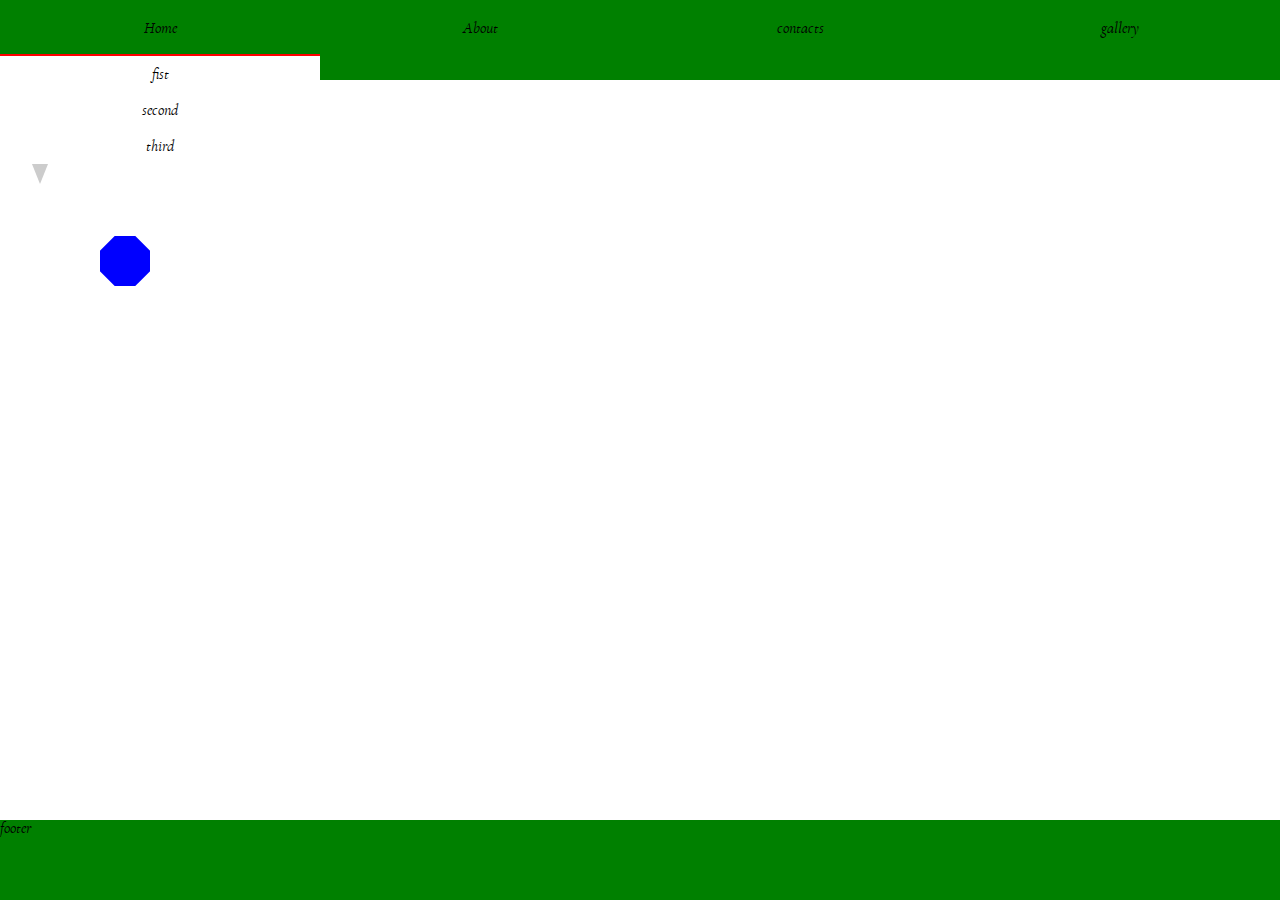
<file: 10_Fonts_Shapes/index.html>
<!DOCTYPE html>
<html lang="uk">
<head>
  <meta charset="utf-8"> 
  <title>Шафа Добра</title>
  <link rel="stylesheet" href="./css/style.css">
</head>
<body>
  <div class="wrapper">
    <header class="header">
      <ul class="nav">
        <li>
          <span>Home</span>
          <ul class="sub-menu">
            <li>
              <span>fist</span>
              <ul class="sub-menu">
                <li>fist</li>
                <li>second</li>
                <li>third</li>
              </ul>
            </li>
            <li>second</li>
            <li>third</li>
          </ul>
        </li><!--
        --><li>About</li><!--
        --><li>
          <span>contacts</span>
          <ul class="sub-menu">
            <li>fist</li>
            <li>second</li>
            <li>third</li>
          </ul>
        </li><!--
        --><li>gallery</li>
      </ul>
    </header>
    <main class="content">
      <div class="row clearfix">
        <div class="tooltip">
          <span>My tooltip text</span>
        </div>
        <div class="hex-wrapper">
          <div class="hex"></div>
        </div>
      </div>
    </main>
    <footer class="footer">footer</footer>
  </div>
</body>
</html>
</file>
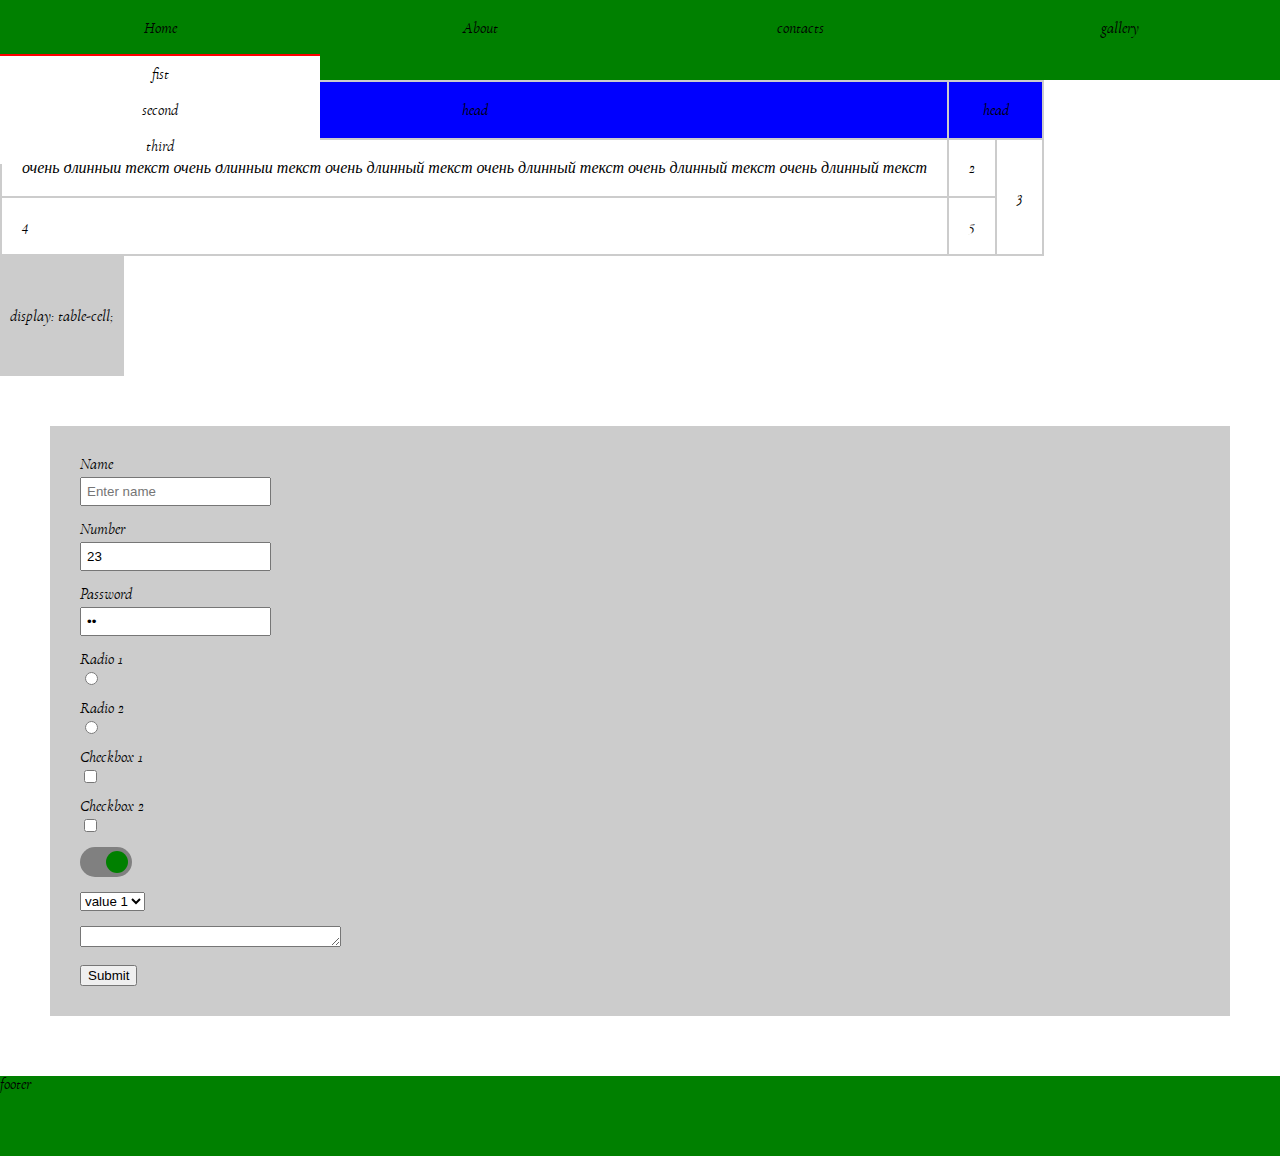
<file: 11_forms_tables/index.html>
<!DOCTYPE html>
<html lang="uk">
<head>
  <meta charset="utf-8"> 
  <title>Шафа Добра</title>
  <link rel="stylesheet" href="./css/style.css">
</head>
<body>
  <div class="wrapper">
    <header class="header">
      <ul class="nav">
        <li>
          <span>Home</span>
          <ul class="sub-menu">
            <li>
              <span>fist</span>
              <ul class="sub-menu">
                <li>fist</li>
                <li>second</li>
                <li>third</li>
              </ul>
            </li>
            <li>second</li>
            <li>third</li>
          </ul>
        </li><!--
        --><li>About</li><!--
        --><li>
          <span>contacts</span>
          <ul class="sub-menu">
            <li>fist</li>
            <li>second</li>
            <li>third</li>
          </ul>
        </li><!--
        --><li>gallery</li>
      </ul>
    </header>
    <main class="content">
      <div>
        <table class="table">
          <thead>
            <tr>
              <th>
                head
              </th>
              <th colspan="2">
                head
              </th>
            </tr>
          </thead>
          <tbody>
            <tr>
              <td>
                очень длинный текст очень длинный текст очень длинный текст очень длинный текст очень длинный текст очень длинный текст
              </td>
              <td>
                2
              </td>
              <td rowspan="3">
                3
              </td>
            </tr>
            <tr>
              <td>
                4
              </td>
              <td>
                5
              </td>
            </tr>
          </tbody>
        </table>
        <div class="fake-table">
          <span>display: table-cell;</span>
        </div>
      </div>
      <form class="form" action="#">
        <div class="input-item">
          <label for="name">Name</label>
          <input placeholder="Enter name" id="name" name="name" type="text">
        </div>
        <div class="input-item">
          <label for="number">Number</label>
          <input placeholder="Enter age" value="23" id="number" name="number" type="number">
        </div>
        <div class="input-item">
          <label for="pass">Password</label>
          <input placeholder="Enter password" value="23" id="pass" name="pass" type="password">
        </div>
        <div class="input-item">
          <label for="radio-1">Radio 1</label>
          <input id="radio-1" name="radio" type="radio">
        </div>
        <div class="input-item">
          <label for="radio-2">Radio 2</label>
          <input id="radio-2" name="radio" type="radio">
        </div>
        <div class="input-item">
          <label for="checkbox-1">Checkbox 1</label>
          <input id="checkbox-1" name="checkbox-2" type="checkbox">
        </div>
        <div class="input-item">
          <label for="checkbox-2">Checkbox 2</label>
          <input id="checkbox-2" name="checkbox-2" type="checkbox">
        </div>
        <div class="input-item on-off">
          <input checked="true" id="off-on" name="off-on" type="checkbox">
          <label for="off-on"></label>
        </div>
        <div class="input-item ">
          <select name="my-select" id="my-select">
            <option value="1">value 1</option>
            <option value="2">value 2</option>
            <option value="3">value 3</option>
          </select>
        </div>
        <div class="input-item ">
          <textarea name="text" cols="30" rows="1"></textarea>
        </div>
        <button type="submit">Submit</button>
      </form>
    </main>
    <footer class="footer">footer</footer>
  </div>
</body>
</html>
</file>
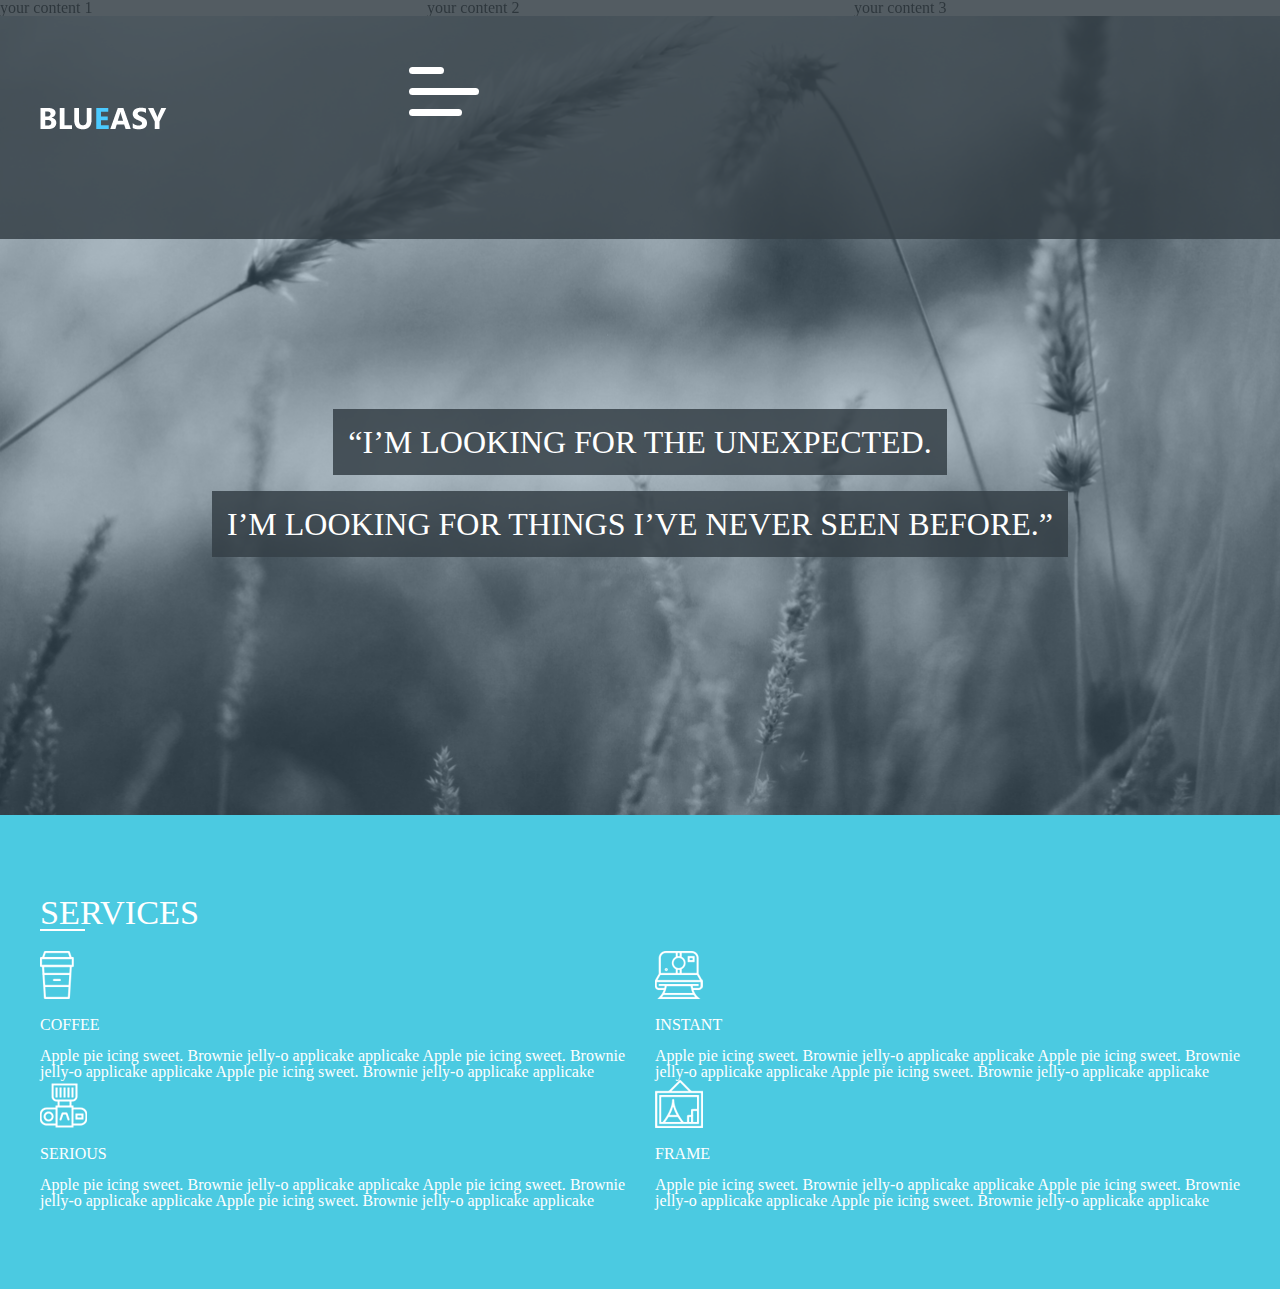
<file: 16-flex-burger-menu/index.html>
<!DOCTYPE html>
<html lang="ru">
<head>
	<meta charset="UTF-8">
	<meta name="viewport" content="width=device-width, initial-scale=1.0">
	<title>template</title>
	<link rel="stylesheet" href="css/style.css">
  <link rel="stylesheet" type="text/css" href="css/slick.css"/>

  <link rel="stylesheet" type="text/css" href="css/slick-theme.css"/>
</head>

<!----------main styles and grid---------->

<body>
<!----------header---------->

<div class="your-class">
  <div>your content 1</div>
  <div>your content 2</div>
  <div>your content 3</div>
   <div>your content 4</div>
  <div>your content 5</div>
  <div>your content 6</div>
</div>

  <header class="site-header">    
    <div class="container">
      <div class="row"><!--
        --><div class="column-3">
            <a href="#!">
              <img src="img/blueasy-logo.png" alt="Blueasy">
            </a>
          </div><!--
          --><div class="column-9">
              <span class="burger">
                    <span></span>
                    <span></span>
                    <span></span>
              </span>
              <ul class="menu">
                <li class="menu-nav"><a href="#!" class="active">Home</a></li>
                <li class="menu-nav"><a href="#!" class="link-nav">Services</a></li>
                <li class="menu-nav"><a href="#!" class="link-nav">Features</a></li>
                <li class="menu-nav"><a href="#!" class="link-nav">Portfolio</a></li>
                <li class="menu-nav"><a href="#!" class="link-nav">Contact</a></li>
              </ul>
            </div><!--
   --></div>
    </div>   
  </header>
  
<!----------hero section----------> 

  <main class="site-main">
    <section class="hero">
      <div class="container">
        <h1>
          <span class="hero-text-line"><span class="bg">“I’m looking for the unexpected.</span></span>
          <span class="hero-text-line"><span class="bg">I’m looking for things I’ve never seen before.”</span></span>        
        </h1>
      </div>      
    </section>  

<!----------services section---------->

    <section class="services">
      <div class="container">
        <h2 class="text-services">services</h2>
        <div class="row"><!--
        --><div class="column-4">
            <div class="services-nav">
              <img src="img/coffee.png" alt="coffee">
            </div>
            <h3 class="services-menu-text">coffee</h3>
            <p class="wert">Apple pie icing sweet. Brownie jelly-o applicake applicake Apple pie icing sweet. Brownie jelly-o applicake applicake Apple pie icing sweet. Brownie jelly-o applicake applicake</p>
          </div><!--
        --><div class="column-4">
            <div class="services-nav">
              <img src="img/instant.png" alt="instant">
            </div>
            <h3 class="services-menu-text">instant</h3>
            <p class="wert">Apple pie icing sweet. Brownie jelly-o applicake applicake Apple pie icing sweet. Brownie jelly-o applicake applicake Apple pie icing sweet. Brownie jelly-o applicake applicake</p>
          </div><!--
        --><div class="column-4">
            <div class="services-nav">
              <img src="img/serious.png" alt="serious">
            </div>
            <h3 class="services-menu-text">serious</h3>
            <p class="wert">Apple pie icing sweet. Brownie jelly-o applicake applicake Apple pie icing sweet. Brownie jelly-o applicake applicake Apple pie icing sweet. Brownie jelly-o applicake applicake</p>
          </div><!--
      --><div class="column-4">
            <div class="services-nav">
              <img src="img/frame.png" alt="frame">
            </div>
            <h3 class="services-menu-text">frame</h3>
            <p class="wert">Apple pie icing sweet. Brownie jelly-o applicake applicake Apple pie icing sweet. Brownie jelly-o applicake applicake Apple pie icing sweet. Brownie jelly-o applicake applicake</p>
          </div><!--                     
    --></div>
      </div>      
    </section>

<script type="text/javascript" src="js/jQuery.js"></script>
<script type="text/javascript" src="js/jQuery-migrate.js"></script>
<script type="text/javascript" src="js/slick.min.js"></script>

<script>
  document.querySelector('.burger').addEventListener('click', function(){
    document.querySelector('body').classList.toggle('menu-opened');
  });

  $(document).ready(function() {
    $('.your-class').slick({
      infinite: true,
      slidesToShow: 3,
      slidesToScroll: 3
    });

    $('.your-second-class').slick({
      infinite: true,
      slidesToShow: 3,
      slidesToScroll: 3
    });
  });
</script>
</body>
</html>
</file>
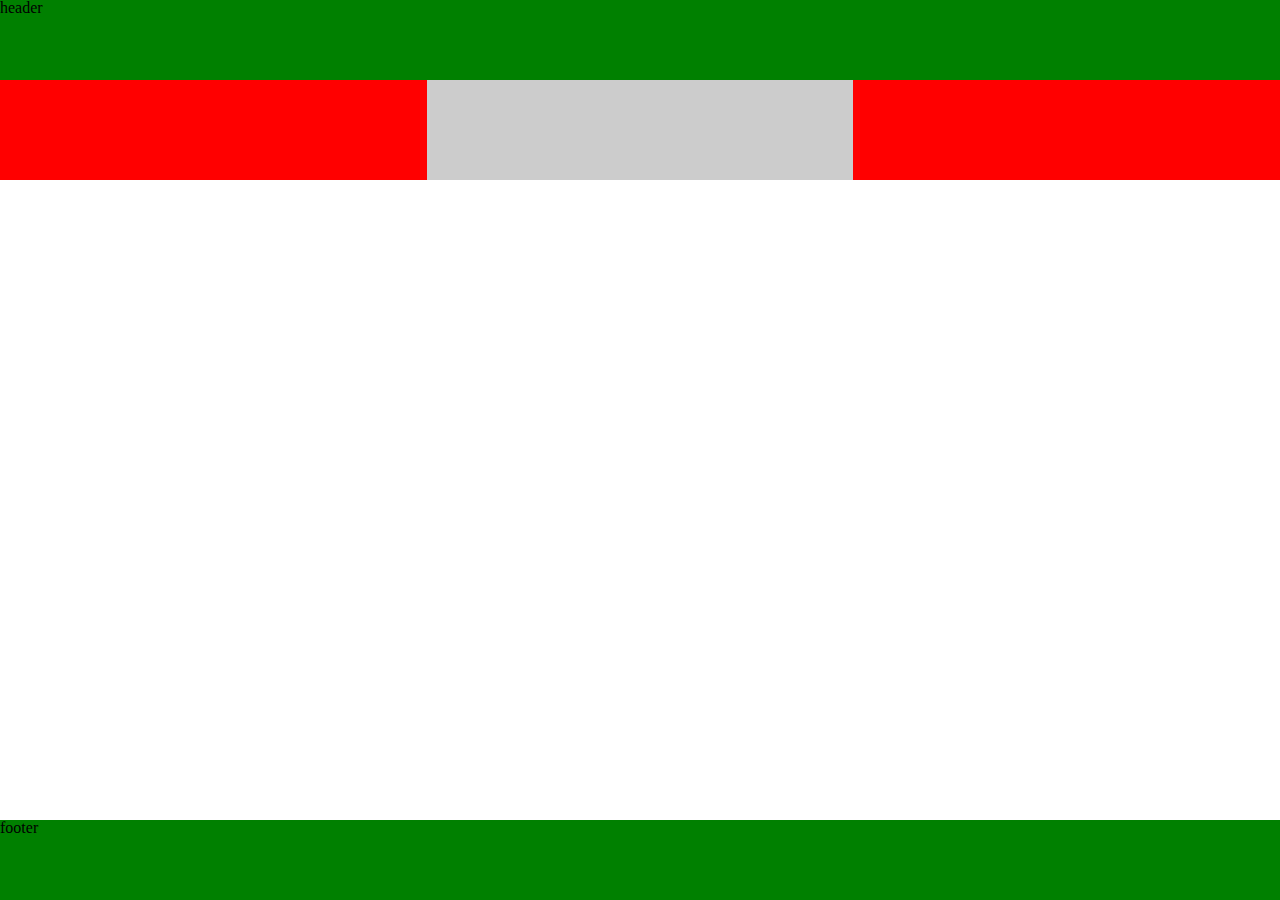
<file: 7_lesson_display/index.html>
<!DOCTYPE html>
<html lang="uk">
<head>
  <meta charset="utf-8"> 
  <title>Шафа Добра</title>
  <link rel="stylesheet" href="./css/style.css">
</head>
<body>
  <div class="wrapper">
    <header class="header">header</header>
    <main class="content">
      <div class="aligned"></div><!-- 
      --><div class="aligned"></div><!-- 
      --><div class="aligned"></div>
    </main>
    <footer class="footer">footer</footer>
  </div>
</body>
</html>
</file>
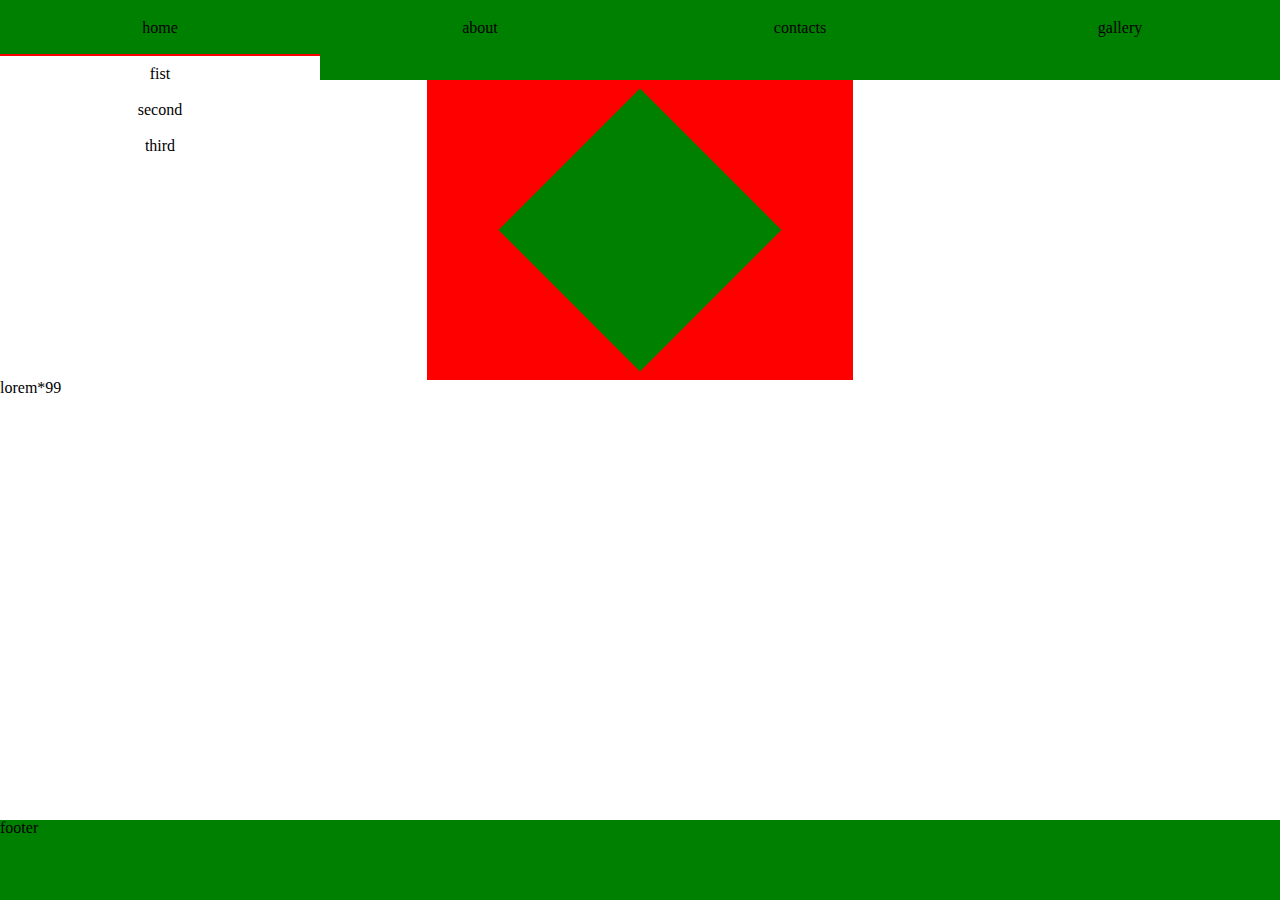
<file: 7_lesson_menu/index.html>
<!DOCTYPE html>
<html lang="uk">
<head>
  <meta charset="utf-8"> 
  <title>Шафа Добра</title>
  <link rel="stylesheet" href="./css/style.css">
</head>
<body>
  <div class="wrapper">
    <header class="header">
      <ul class="nav">
        <li>
          <span>home</span>
          <ul class="sub-menu">
            <li>
              <span>fist</span>
              <ul class="sub-menu">
                <li>fist</li>
                <li>second</li>
                <li>third</li>
              </ul>
            </li>
            <li>second</li>
            <li>third</li>
          </ul>
        </li><!--
        --><li>about</li><!--
        --><li>
          <span>contacts</span>
          <ul class="sub-menu">
            <li>fist</li>
            <li>second</li>
            <li>third</li>
          </ul>
        </li><!--
        --><li>gallery</li>
      </ul>
    </header>
    <main class="content">
      <div class="aligned">
        <div class="centered"></div>
      </div>
      <div>
        <p>lorem*99</p>
      </div>
    </main>
    <footer class="footer">footer</footer>
  </div>
</body>
</html>
</file>
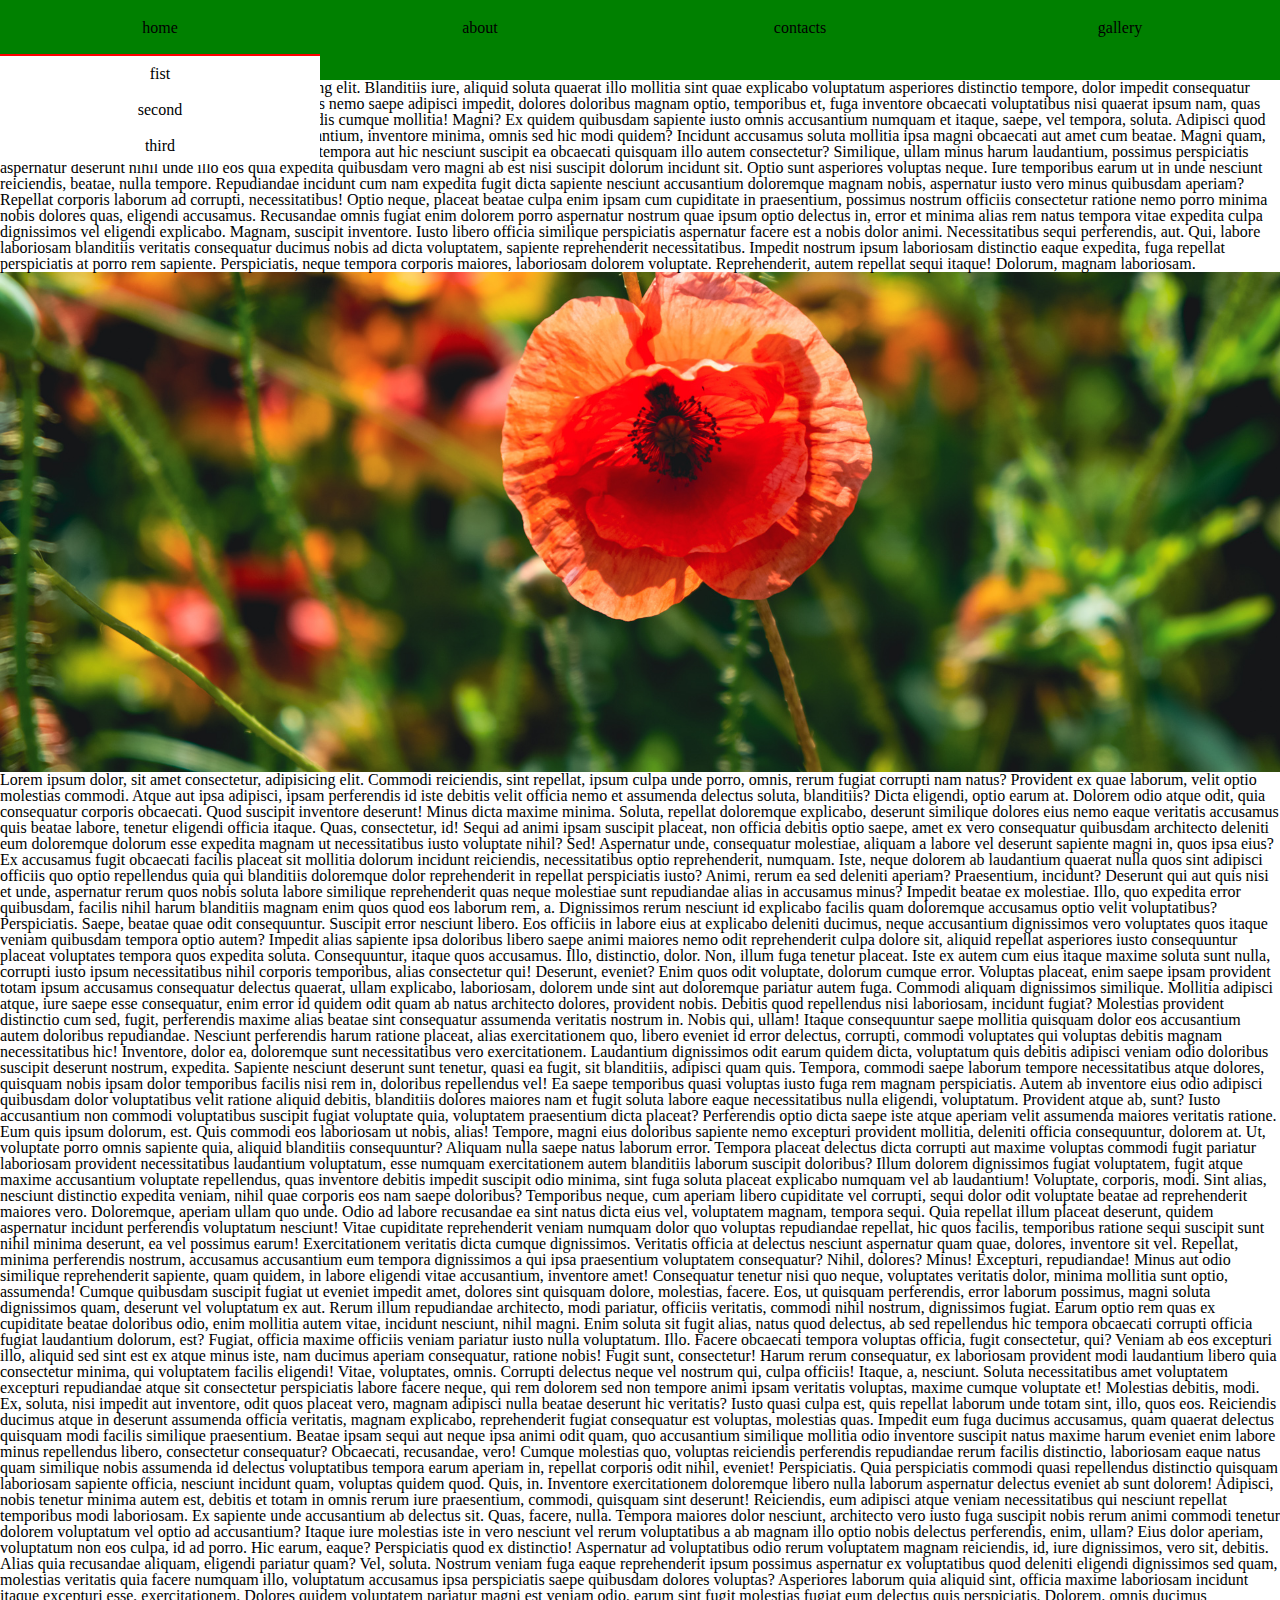
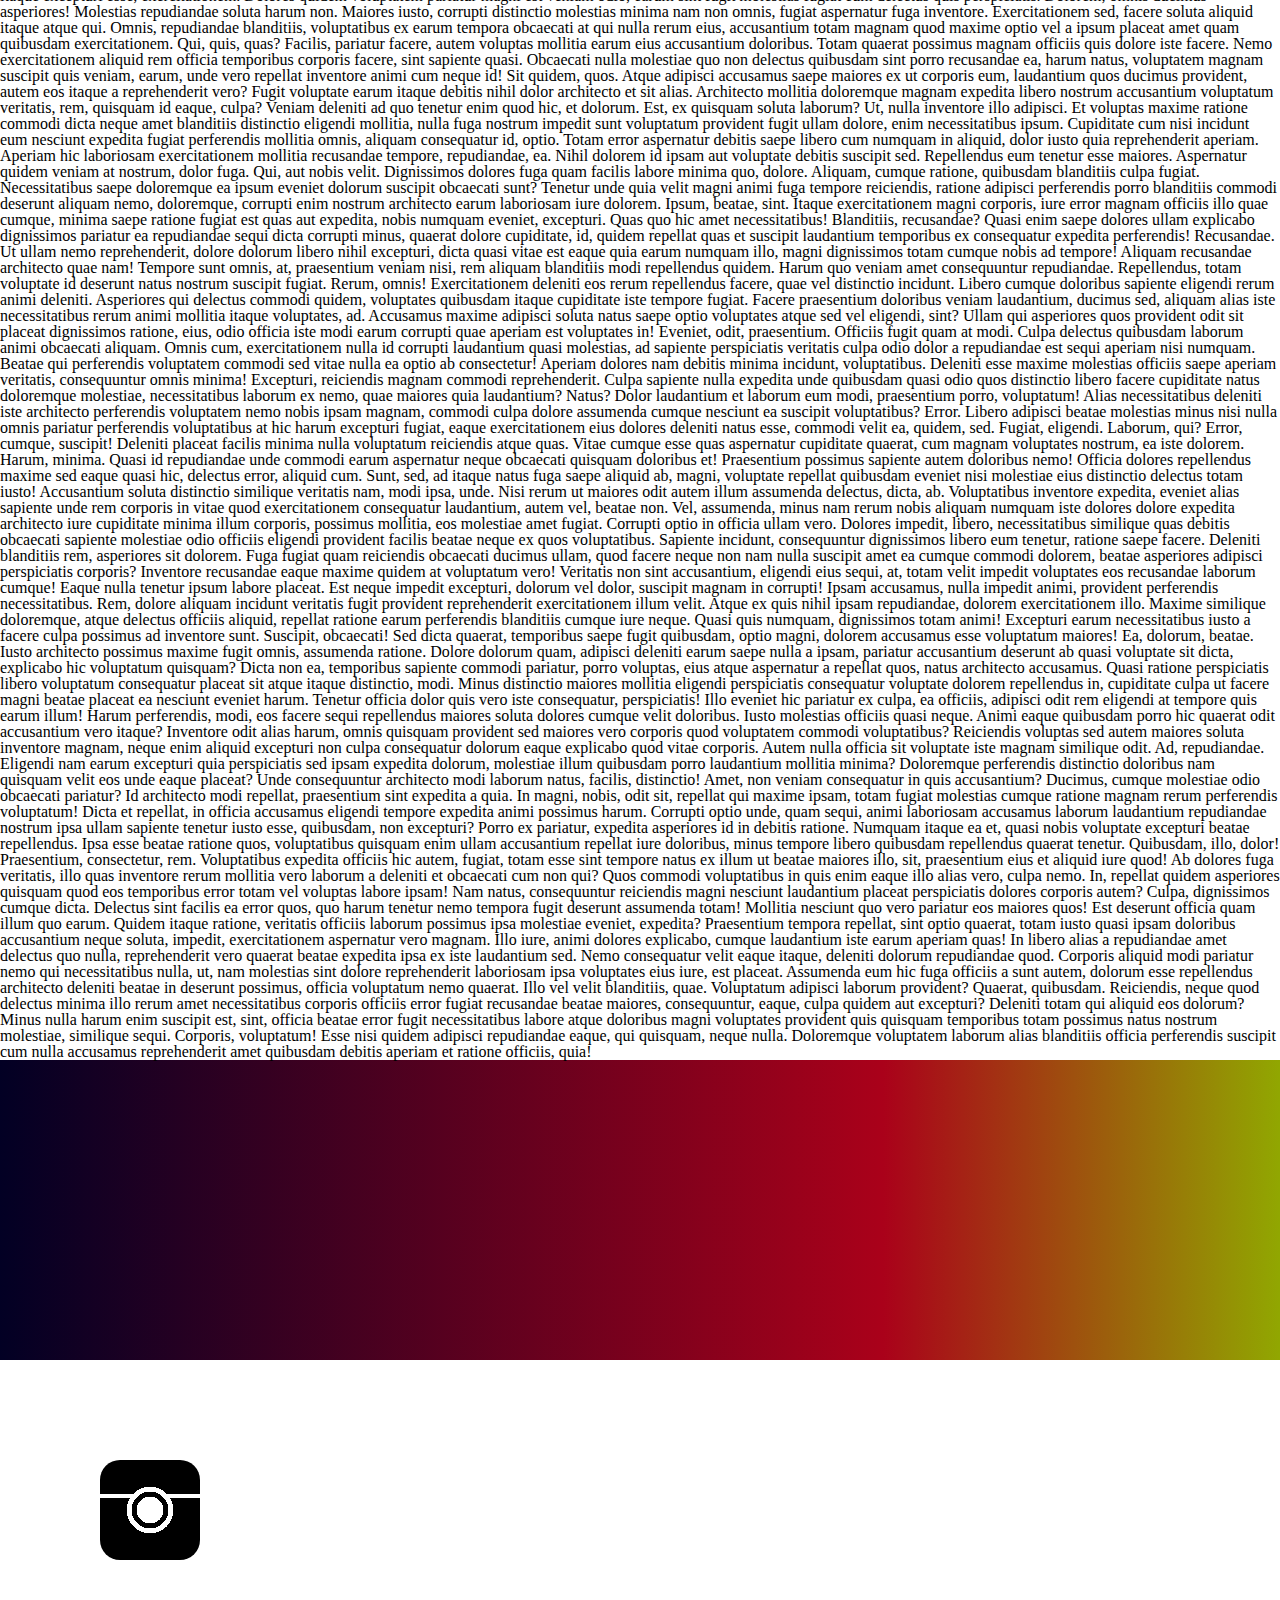
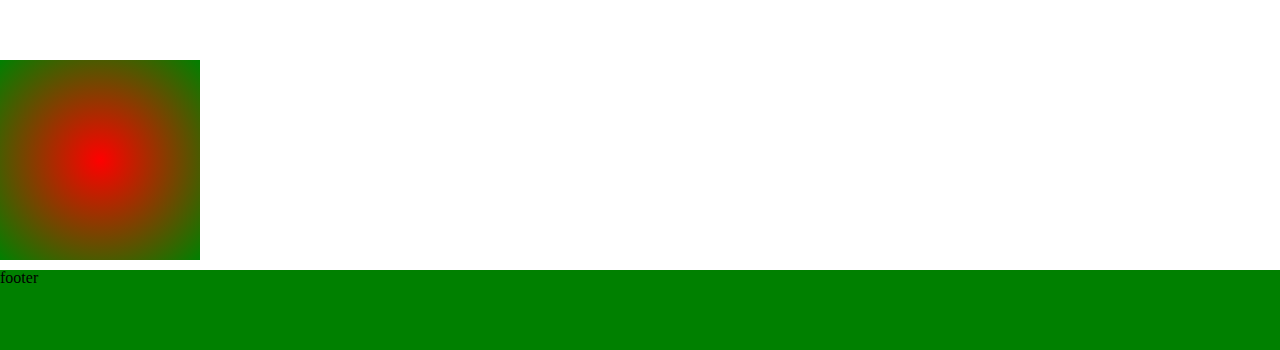
<file: 8_background/index.html>
<!DOCTYPE html>
<html lang="uk">
<head>
  <meta charset="utf-8"> 
  <title>Шафа Добра</title>
  <link rel="stylesheet" href="./css/style.css">
</head>
<body>
  <div class="wrapper">
    <header class="header">
      <ul class="nav">
        <li>
          <span>home</span>
          <ul class="sub-menu">
            <li>
              <span>fist</span>
              <ul class="sub-menu">
                <li>fist</li>
                <li>second</li>
                <li>third</li>
              </ul>
            </li>
            <li>second</li>
            <li>third</li>
          </ul>
        </li><!--
        --><li>about</li><!--
        --><li>
          <span>contacts</span>
          <ul class="sub-menu">
            <li>fist</li>
            <li>second</li>
            <li>third</li>
          </ul>
        </li><!--
        --><li>gallery</li>
      </ul>
    </header>
    <main class="content">
      <div>
        <p>Lorem ipsum dolor sit amet consectetur, adipisicing elit. Blanditiis iure, aliquid soluta quaerat illo mollitia sint quae explicabo voluptatum asperiores distinctio tempore, dolor impedit consequatur voluptate nihil quo eligendi provident.
        Iusto minus nemo saepe adipisci impedit, dolores doloribus magnam optio, temporibus et, fuga inventore obcaecati voluptatibus nisi quaerat ipsum nam, quas enim placeat necessitatibus nulla tenetur perferendis cumque mollitia! Magni?
        Ex quidem quibusdam sapiente iusto omnis accusantium numquam et itaque, saepe, vel tempora, soluta. Adipisci quod aspernatur architecto nam sit ex perferendis, laudantium, inventore minima, omnis sed hic modi quidem?
        Incidunt accusamus soluta mollitia ipsa magni obcaecati aut amet cum beatae. Magni quam, accusamus tempore eligendi, beatae magnam eos tempora aut hic nesciunt suscipit ea obcaecati quisquam illo autem consectetur?
        Similique, ullam minus harum laudantium, possimus perspiciatis aspernatur deserunt nihil unde illo eos quia expedita quibusdam vero magni ab est nisi suscipit dolorum incidunt sit. Optio sunt asperiores voluptas neque.
        Iure temporibus earum ut in unde nesciunt reiciendis, beatae, nulla tempore. Repudiandae incidunt cum nam expedita fugit dicta sapiente nesciunt accusantium doloremque magnam nobis, aspernatur iusto vero minus quibusdam aperiam?
        Repellat corporis laborum ad corrupti, necessitatibus! Optio neque, placeat beatae culpa enim ipsam cum cupiditate in praesentium, possimus nostrum officiis consectetur ratione nemo porro minima nobis dolores quas, eligendi accusamus.
        Recusandae omnis fugiat enim dolorem porro aspernatur nostrum quae ipsum optio delectus in, error et minima alias rem natus tempora vitae expedita culpa dignissimos vel eligendi explicabo. Magnam, suscipit inventore.
        Iusto libero officia similique perspiciatis aspernatur facere est a nobis dolor animi. Necessitatibus sequi perferendis, aut. Qui, labore laboriosam blanditiis veritatis consequatur ducimus nobis ad dicta voluptatem, sapiente reprehenderit necessitatibus.
        Impedit nostrum ipsum laboriosam distinctio eaque expedita, fuga repellat perspiciatis at porro rem sapiente. Perspiciatis, neque tempora corporis maiores, laboriosam dolorem voluptate. Reprehenderit, autem repellat sequi itaque! Dolorum, magnam laboriosam.</p>
      </div>
      <div class="bg-img">
        
      </div>
      <div>
        <p>Lorem ipsum dolor, sit amet consectetur, adipisicing elit. Commodi reiciendis, sint repellat, ipsum culpa unde porro, omnis, rerum fugiat corrupti nam natus? Provident ex quae laborum, velit optio molestias commodi.
        Atque aut ipsa adipisci, ipsam perferendis id iste debitis velit officia nemo et assumenda delectus soluta, blanditiis? Dicta eligendi, optio earum at. Dolorem odio atque odit, quia consequatur corporis obcaecati.
        Quod suscipit inventore deserunt! Minus dicta maxime minima. Soluta, repellat doloremque explicabo, deserunt similique dolores eius nemo eaque veritatis accusamus quis beatae labore, tenetur eligendi officia itaque. Quas, consectetur, id!
        Sequi ad animi ipsam suscipit placeat, non officia debitis optio saepe, amet ex vero consequatur quibusdam architecto deleniti eum doloremque dolorum esse expedita magnam ut necessitatibus iusto voluptate nihil? Sed!
        Aspernatur unde, consequatur molestiae, aliquam a labore vel deserunt sapiente magni in, quos ipsa eius? Ex accusamus fugit obcaecati facilis placeat sit mollitia dolorum incidunt reiciendis, necessitatibus optio reprehenderit, numquam.
        Iste, neque dolorem ab laudantium quaerat nulla quos sint adipisci officiis quo optio repellendus quia qui blanditiis doloremque dolor reprehenderit in repellat perspiciatis iusto? Animi, rerum ea sed deleniti aperiam?
        Praesentium, incidunt? Deserunt qui aut quis nisi et unde, aspernatur rerum quos nobis soluta labore similique reprehenderit quas neque molestiae sunt repudiandae alias in accusamus minus? Impedit beatae ex molestiae.
        Illo, quo expedita error quibusdam, facilis nihil harum blanditiis magnam enim quos quod eos laborum rem, a. Dignissimos rerum nesciunt id explicabo facilis quam doloremque accusamus optio velit voluptatibus? Perspiciatis.
        Saepe, beatae quae odit consequuntur. Suscipit error nesciunt libero. Eos officiis in labore eius at explicabo deleniti ducimus, neque accusantium dignissimos vero voluptates quos itaque veniam quibusdam tempora optio autem?
        Impedit alias sapiente ipsa doloribus libero saepe animi maiores nemo odit reprehenderit culpa dolore sit, aliquid repellat asperiores iusto consequuntur placeat voluptates tempora quos expedita soluta. Consequuntur, itaque quos accusamus.
        Illo, distinctio, dolor. Non, illum fuga tenetur placeat. Iste ex autem cum eius itaque maxime soluta sunt nulla, corrupti iusto ipsum necessitatibus nihil corporis temporibus, alias consectetur qui! Deserunt, eveniet?
        Enim quos odit voluptate, dolorum cumque error. Voluptas placeat, enim saepe ipsam provident totam ipsum accusamus consequatur delectus quaerat, ullam explicabo, laboriosam, dolorem unde sint aut doloremque pariatur autem fuga.
        Commodi aliquam dignissimos similique. Mollitia adipisci atque, iure saepe esse consequatur, enim error id quidem odit quam ab natus architecto dolores, provident nobis. Debitis quod repellendus nisi laboriosam, incidunt fugiat?
        Molestias provident distinctio cum sed, fugit, perferendis maxime alias beatae sint consequatur assumenda veritatis nostrum in. Nobis qui, ullam! Itaque consequuntur saepe mollitia quisquam dolor eos accusantium autem doloribus repudiandae.
        Nesciunt perferendis harum ratione placeat, alias exercitationem quo, libero eveniet id error delectus, corrupti, commodi voluptates qui voluptas debitis magnam necessitatibus hic! Inventore, dolor ea, doloremque sunt necessitatibus vero exercitationem.
        Laudantium dignissimos odit earum quidem dicta, voluptatum quis debitis adipisci veniam odio doloribus suscipit deserunt nostrum, expedita. Sapiente nesciunt deserunt sunt tenetur, quasi ea fugit, sit blanditiis, adipisci quam quis.
        Tempora, commodi saepe laborum tempore necessitatibus atque dolores, quisquam nobis ipsam dolor temporibus facilis nisi rem in, doloribus repellendus vel! Ea saepe temporibus quasi voluptas iusto fuga rem magnam perspiciatis.
        Autem ab inventore eius odio adipisci quibusdam dolor voluptatibus velit ratione aliquid debitis, blanditiis dolores maiores nam et fugit soluta labore eaque necessitatibus nulla eligendi, voluptatum. Provident atque ab, sunt?
        Iusto accusantium non commodi voluptatibus suscipit fugiat voluptate quia, voluptatem praesentium dicta placeat? Perferendis optio dicta saepe iste atque aperiam velit assumenda maiores veritatis ratione. Eum quis ipsum dolorum, est.
        Quis commodi eos laboriosam ut nobis, alias! Tempore, magni eius doloribus sapiente nemo excepturi provident mollitia, deleniti officia consequuntur, dolorem at. Ut, voluptate porro omnis sapiente quia, aliquid blanditiis consequuntur?
        Aliquam nulla saepe natus laborum error. Tempora placeat delectus dicta corrupti aut maxime voluptas commodi fugit pariatur laboriosam provident necessitatibus laudantium voluptatum, esse numquam exercitationem autem blanditiis laborum suscipit doloribus?
        Illum dolorem dignissimos fugiat voluptatem, fugit atque maxime accusantium voluptate repellendus, quas inventore debitis impedit suscipit odio minima, sint fuga soluta placeat explicabo numquam vel ab laudantium! Voluptate, corporis, modi.
        Sint alias, nesciunt distinctio expedita veniam, nihil quae corporis eos nam saepe doloribus? Temporibus neque, cum aperiam libero cupiditate vel corrupti, sequi dolor odit voluptate beatae ad reprehenderit maiores vero.
        Doloremque, aperiam ullam quo unde. Odio ad labore recusandae ea sint natus dicta eius vel, voluptatem magnam, tempora sequi. Quia repellat illum placeat deserunt, quidem aspernatur incidunt perferendis voluptatum nesciunt!
        Vitae cupiditate reprehenderit veniam numquam dolor quo voluptas repudiandae repellat, hic quos facilis, temporibus ratione sequi suscipit sunt nihil minima deserunt, ea vel possimus earum! Exercitationem veritatis dicta cumque dignissimos.
        Veritatis officia at delectus nesciunt aspernatur quam quae, dolores, inventore sit vel. Repellat, minima perferendis nostrum, accusamus accusantium eum tempora dignissimos a qui ipsa praesentium voluptatem consequatur? Nihil, dolores? Minus!
        Excepturi, repudiandae! Minus aut odio similique reprehenderit sapiente, quam quidem, in labore eligendi vitae accusantium, inventore amet! Consequatur tenetur nisi quo neque, voluptates veritatis dolor, minima mollitia sunt optio, assumenda!
        Cumque quibusdam suscipit fugiat ut eveniet impedit amet, dolores sint quisquam dolore, molestias, facere. Eos, ut quisquam perferendis, error laborum possimus, magni soluta dignissimos quam, deserunt vel voluptatum ex aut.
        Rerum illum repudiandae architecto, modi pariatur, officiis veritatis, commodi nihil nostrum, dignissimos fugiat. Earum optio rem quas ex cupiditate beatae doloribus odio, enim mollitia autem vitae, incidunt nesciunt, nihil magni.
        Enim soluta sit fugit alias, natus quod delectus, ab sed repellendus hic tempora obcaecati corrupti officia fugiat laudantium dolorum, est? Fugiat, officia maxime officiis veniam pariatur iusto nulla voluptatum. Illo.
        Facere obcaecati tempora voluptas officia, fugit consectetur, qui? Veniam ab eos excepturi illo, aliquid sed sint est ex atque minus iste, nam ducimus aperiam consequatur, ratione nobis! Fugit sunt, consectetur!
        Harum rerum consequatur, ex laboriosam provident modi laudantium libero quia consectetur minima, qui voluptatem facilis eligendi! Vitae, voluptates, omnis. Corrupti delectus neque vel nostrum qui, culpa officiis! Itaque, a, nesciunt.
        Soluta necessitatibus amet voluptatem excepturi repudiandae atque sit consectetur perspiciatis labore facere neque, qui rem dolorem sed non tempore animi ipsam veritatis voluptas, maxime cumque voluptate et! Molestias debitis, modi.
        Ex, soluta, nisi impedit aut inventore, odit quos placeat vero, magnam adipisci nulla beatae deserunt hic veritatis? Iusto quasi culpa est, quis repellat laborum unde totam sint, illo, quos eos.
        Reiciendis ducimus atque in deserunt assumenda officia veritatis, magnam explicabo, reprehenderit fugiat consequatur est voluptas, molestias quas. Impedit eum fuga ducimus accusamus, quam quaerat delectus quisquam modi facilis similique praesentium.
        Beatae ipsam sequi aut neque ipsa animi odit quam, quo accusantium similique mollitia odio inventore suscipit natus maxime harum eveniet enim labore minus repellendus libero, consectetur consequatur? Obcaecati, recusandae, vero!
        Cumque molestias quo, voluptas reiciendis perferendis repudiandae rerum facilis distinctio, laboriosam eaque natus quam similique nobis assumenda id delectus voluptatibus tempora earum aperiam in, repellat corporis odit nihil, eveniet! Perspiciatis.
        Quia perspiciatis commodi quasi repellendus distinctio quisquam laboriosam sapiente officia, nesciunt incidunt quam, voluptas quidem quod. Quis, in. Inventore exercitationem doloremque libero nulla laborum aspernatur delectus eveniet ab sunt dolorem!
        Adipisci, nobis tenetur minima autem est, debitis et totam in omnis rerum iure praesentium, commodi, quisquam sint deserunt! Reiciendis, eum adipisci atque veniam necessitatibus qui nesciunt repellat temporibus modi laboriosam.
        Ex sapiente unde accusantium ab delectus sit. Quas, facere, nulla. Tempora maiores dolor nesciunt, architecto vero iusto fuga suscipit nobis rerum animi commodi tenetur dolorem voluptatum vel optio ad accusantium?
        Itaque iure molestias iste in vero nesciunt vel rerum voluptatibus a ab magnam illo optio nobis delectus perferendis, enim, ullam? Eius dolor aperiam, voluptatum non eos culpa, id ad porro.
        Hic earum, eaque? Perspiciatis quod ex distinctio! Aspernatur ad voluptatibus odio rerum voluptatem magnam reiciendis, id, iure dignissimos, vero sit, debitis. Alias quia recusandae aliquam, eligendi pariatur quam? Vel, soluta.
        Nostrum veniam fuga eaque reprehenderit ipsum possimus aspernatur ex voluptatibus quod deleniti eligendi dignissimos sed quam, molestias veritatis quia facere numquam illo, voluptatum accusamus ipsa perspiciatis saepe quibusdam dolores voluptas?
        Asperiores laborum quia aliquid sint, officia maxime laboriosam incidunt itaque excepturi esse, exercitationem. Dolores quidem voluptatem pariatur magni est veniam odio, earum sint fugit molestias fugiat eum delectus quis perspiciatis.
        Dolorem, omnis ducimus asperiores! Molestias repudiandae soluta harum non. Maiores iusto, corrupti distinctio molestias minima nam non omnis, fugiat aspernatur fuga inventore. Exercitationem sed, facere soluta aliquid itaque atque qui.
        Omnis, repudiandae blanditiis, voluptatibus ex earum tempora obcaecati at qui nulla rerum eius, accusantium totam magnam quod maxime optio vel a ipsum placeat amet quam quibusdam exercitationem. Qui, quis, quas?
        Facilis, pariatur facere, autem voluptas mollitia earum eius accusantium doloribus. Totam quaerat possimus magnam officiis quis dolore iste facere. Nemo exercitationem aliquid rem officia temporibus corporis facere, sint sapiente quasi.
        Obcaecati nulla molestiae quo non delectus quibusdam sint porro recusandae ea, harum natus, voluptatem magnam suscipit quis veniam, earum, unde vero repellat inventore animi cum neque id! Sit quidem, quos.
        Atque adipisci accusamus saepe maiores ex ut corporis eum, laudantium quos ducimus provident, autem eos itaque a reprehenderit vero? Fugit voluptate earum itaque debitis nihil dolor architecto et sit alias.
        Architecto mollitia doloremque magnam expedita libero nostrum accusantium voluptatum veritatis, rem, quisquam id eaque, culpa? Veniam deleniti ad quo tenetur enim quod hic, et dolorum. Est, ex quisquam soluta laborum?
        Ut, nulla inventore illo adipisci. Et voluptas maxime ratione commodi dicta neque amet blanditiis distinctio eligendi mollitia, nulla fuga nostrum impedit sunt voluptatum provident fugit ullam dolore, enim necessitatibus ipsum.
        Cupiditate cum nisi incidunt eum nesciunt expedita fugiat perferendis mollitia omnis, aliquam consequatur id, optio. Totam error aspernatur debitis saepe libero cum numquam in aliquid, dolor iusto quia reprehenderit aperiam.
        Aperiam hic laboriosam exercitationem mollitia recusandae tempore, repudiandae, ea. Nihil dolorem id ipsam aut voluptate debitis suscipit sed. Repellendus eum tenetur esse maiores. Aspernatur quidem veniam at nostrum, dolor fuga.
        Qui, aut nobis velit. Dignissimos dolores fuga quam facilis labore minima quo, dolore. Aliquam, cumque ratione, quibusdam blanditiis culpa fugiat. Necessitatibus saepe doloremque ea ipsum eveniet dolorum suscipit obcaecati sunt?
        Tenetur unde quia velit magni animi fuga tempore reiciendis, ratione adipisci perferendis porro blanditiis commodi deserunt aliquam nemo, doloremque, corrupti enim nostrum architecto earum laboriosam iure dolorem. Ipsum, beatae, sint.
        Itaque exercitationem magni corporis, iure error magnam officiis illo quae cumque, minima saepe ratione fugiat est quas aut expedita, nobis numquam eveniet, excepturi. Quas quo hic amet necessitatibus! Blanditiis, recusandae?
        Quasi enim saepe dolores ullam explicabo dignissimos pariatur ea repudiandae sequi dicta corrupti minus, quaerat dolore cupiditate, id, quidem repellat quas et suscipit laudantium temporibus ex consequatur expedita perferendis! Recusandae.
        Ut ullam nemo reprehenderit, dolore dolorum libero nihil excepturi, dicta quasi vitae est eaque quia earum numquam illo, magni dignissimos totam cumque nobis ad tempore! Aliquam recusandae architecto quae nam!
        Tempore sunt omnis, at, praesentium veniam nisi, rem aliquam blanditiis modi repellendus quidem. Harum quo veniam amet consequuntur repudiandae. Repellendus, totam voluptate id deserunt natus nostrum suscipit fugiat. Rerum, omnis!
        Exercitationem deleniti eos rerum repellendus facere, quae vel distinctio incidunt. Libero cumque doloribus sapiente eligendi rerum animi deleniti. Asperiores qui delectus commodi quidem, voluptates quibusdam itaque cupiditate iste tempore fugiat.
        Facere praesentium doloribus veniam laudantium, ducimus sed, aliquam alias iste necessitatibus rerum animi mollitia itaque voluptates, ad. Accusamus maxime adipisci soluta natus saepe optio voluptates atque sed vel eligendi, sint?
        Ullam qui asperiores quos provident odit sit placeat dignissimos ratione, eius, odio officia iste modi earum corrupti quae aperiam est voluptates in! Eveniet, odit, praesentium. Officiis fugit quam at modi.
        Culpa delectus quibusdam laborum animi obcaecati aliquam. Omnis cum, exercitationem nulla id corrupti laudantium quasi molestias, ad sapiente perspiciatis veritatis culpa odio dolor a repudiandae est sequi aperiam nisi numquam.
        Beatae qui perferendis voluptatem commodi sed vitae nulla ea optio ab consectetur! Aperiam dolores nam debitis minima incidunt, voluptatibus. Deleniti esse maxime molestias officiis saepe aperiam veritatis, consequuntur omnis minima!
        Excepturi, reiciendis magnam commodi reprehenderit. Culpa sapiente nulla expedita unde quibusdam quasi odio quos distinctio libero facere cupiditate natus doloremque molestiae, necessitatibus laborum ex nemo, quae maiores quia laudantium? Natus?
        Dolor laudantium et laborum eum modi, praesentium porro, voluptatum! Alias necessitatibus deleniti iste architecto perferendis voluptatem nemo nobis ipsam magnam, commodi culpa dolore assumenda cumque nesciunt ea suscipit voluptatibus? Error.
        Libero adipisci beatae molestias minus nisi nulla omnis pariatur perferendis voluptatibus at hic harum excepturi fugiat, eaque exercitationem eius dolores deleniti natus esse, commodi velit ea, quidem, sed. Fugiat, eligendi.
        Laborum, qui? Error, cumque, suscipit! Deleniti placeat facilis minima nulla voluptatum reiciendis atque quas. Vitae cumque esse quas aspernatur cupiditate quaerat, cum magnam voluptates nostrum, ea iste dolorem. Harum, minima.
        Quasi id repudiandae unde commodi earum aspernatur neque obcaecati quisquam doloribus et! Praesentium possimus sapiente autem doloribus nemo! Officia dolores repellendus maxime sed eaque quasi hic, delectus error, aliquid cum.
        Sunt, sed, ad itaque natus fuga saepe aliquid ab, magni, voluptate repellat quibusdam eveniet nisi molestiae eius distinctio delectus totam iusto! Accusantium soluta distinctio similique veritatis nam, modi ipsa, unde.
        Nisi rerum ut maiores odit autem illum assumenda delectus, dicta, ab. Voluptatibus inventore expedita, eveniet alias sapiente unde rem corporis in vitae quod exercitationem consequatur laudantium, autem vel, beatae non.
        Vel, assumenda, minus nam rerum nobis aliquam numquam iste dolores dolore expedita architecto iure cupiditate minima illum corporis, possimus mollitia, eos molestiae amet fugiat. Corrupti optio in officia ullam vero.
        Dolores impedit, libero, necessitatibus similique quas debitis obcaecati sapiente molestiae odio officiis eligendi provident facilis beatae neque ex quos voluptatibus. Sapiente incidunt, consequuntur dignissimos libero eum tenetur, ratione saepe facere.
        Deleniti blanditiis rem, asperiores sit dolorem. Fuga fugiat quam reiciendis obcaecati ducimus ullam, quod facere neque non nam nulla suscipit amet ea cumque commodi dolorem, beatae asperiores adipisci perspiciatis corporis?
        Inventore recusandae eaque maxime quidem at voluptatum vero! Veritatis non sint accusantium, eligendi eius sequi, at, totam velit impedit voluptates eos recusandae laborum cumque! Eaque nulla tenetur ipsum labore placeat.
        Est neque impedit excepturi, dolorum vel dolor, suscipit magnam in corrupti! Ipsam accusamus, nulla impedit animi, provident perferendis necessitatibus. Rem, dolore aliquam incidunt veritatis fugit provident reprehenderit exercitationem illum velit.
        Atque ex quis nihil ipsam repudiandae, dolorem exercitationem illo. Maxime similique doloremque, atque delectus officiis aliquid, repellat ratione earum perferendis blanditiis cumque iure neque. Quasi quis numquam, dignissimos totam animi!
        Excepturi earum necessitatibus iusto a facere culpa possimus ad inventore sunt. Suscipit, obcaecati! Sed dicta quaerat, temporibus saepe fugit quibusdam, optio magni, dolorem accusamus esse voluptatum maiores! Ea, dolorum, beatae.
        Iusto architecto possimus maxime fugit omnis, assumenda ratione. Dolore dolorum quam, adipisci deleniti earum saepe nulla a ipsam, pariatur accusantium deserunt ab quasi voluptate sit dicta, explicabo hic voluptatum quisquam?
        Dicta non ea, temporibus sapiente commodi pariatur, porro voluptas, eius atque aspernatur a repellat quos, natus architecto accusamus. Quasi ratione perspiciatis libero voluptatum consequatur placeat sit atque itaque distinctio, modi.
        Minus distinctio maiores mollitia eligendi perspiciatis consequatur voluptate dolorem repellendus in, cupiditate culpa ut facere magni beatae placeat ea nesciunt eveniet harum. Tenetur officia dolor quis vero iste consequatur, perspiciatis!
        Illo eveniet hic pariatur ex culpa, ea officiis, adipisci odit rem eligendi at tempore quis earum illum! Harum perferendis, modi, eos facere sequi repellendus maiores soluta dolores cumque velit doloribus.
        Iusto molestias officiis quasi neque. Animi eaque quibusdam porro hic quaerat odit accusantium vero itaque? Inventore odit alias harum, omnis quisquam provident sed maiores vero corporis quod voluptatem commodi voluptatibus?
        Reiciendis voluptas sed autem maiores soluta inventore magnam, neque enim aliquid excepturi non culpa consequatur dolorum eaque explicabo quod vitae corporis. Autem nulla officia sit voluptate iste magnam similique odit.
        Ad, repudiandae. Eligendi nam earum excepturi quia perspiciatis sed ipsam expedita dolorum, molestiae illum quibusdam porro laudantium mollitia minima? Doloremque perferendis distinctio doloribus nam quisquam velit eos unde eaque placeat?
        Unde consequuntur architecto modi laborum natus, facilis, distinctio! Amet, non veniam consequatur in quis accusantium? Ducimus, cumque molestiae odio obcaecati pariatur? Id architecto modi repellat, praesentium sint expedita a quia.
        In magni, nobis, odit sit, repellat qui maxime ipsam, totam fugiat molestias cumque ratione magnam rerum perferendis voluptatum! Dicta et repellat, in officia accusamus eligendi tempore expedita animi possimus harum.
        Corrupti optio unde, quam sequi, animi laboriosam accusamus laborum laudantium repudiandae nostrum ipsa ullam sapiente tenetur iusto esse, quibusdam, non excepturi? Porro ex pariatur, expedita asperiores id in debitis ratione.
        Numquam itaque ea et, quasi nobis voluptate excepturi beatae repellendus. Ipsa esse beatae ratione quos, voluptatibus quisquam enim ullam accusantium repellat iure doloribus, minus tempore libero quibusdam repellendus quaerat tenetur.
        Quibusdam, illo, dolor! Praesentium, consectetur, rem. Voluptatibus expedita officiis hic autem, fugiat, totam esse sint tempore natus ex illum ut beatae maiores illo, sit, praesentium eius et aliquid iure quod!
        Ab dolores fuga veritatis, illo quas inventore rerum mollitia vero laborum a deleniti et obcaecati cum non qui? Quos commodi voluptatibus in quis enim eaque illo alias vero, culpa nemo.
        In, repellat quidem asperiores quisquam quod eos temporibus error totam vel voluptas labore ipsam! Nam natus, consequuntur reiciendis magni nesciunt laudantium placeat perspiciatis dolores corporis autem? Culpa, dignissimos cumque dicta.
        Delectus sint facilis ea error quos, quo harum tenetur nemo tempora fugit deserunt assumenda totam! Mollitia nesciunt quo vero pariatur eos maiores quos! Est deserunt officia quam illum quo earum.
        Quidem itaque ratione, veritatis officiis laborum possimus ipsa molestiae eveniet, expedita? Praesentium tempora repellat, sint optio quaerat, totam iusto quasi ipsam doloribus accusantium neque soluta, impedit, exercitationem aspernatur vero magnam.
        Illo iure, animi dolores explicabo, cumque laudantium iste earum aperiam quas! In libero alias a repudiandae amet delectus quo nulla, reprehenderit vero quaerat beatae expedita ipsa ex iste laudantium sed.
        Nemo consequatur velit eaque itaque, deleniti dolorum repudiandae quod. Corporis aliquid modi pariatur nemo qui necessitatibus nulla, ut, nam molestias sint dolore reprehenderit laboriosam ipsa voluptates eius iure, est placeat.
        Assumenda eum hic fuga officiis a sunt autem, dolorum esse repellendus architecto deleniti beatae in deserunt possimus, officia voluptatum nemo quaerat. Illo vel velit blanditiis, quae. Voluptatum adipisci laborum provident?
        Quaerat, quibusdam. Reiciendis, neque quod delectus minima illo rerum amet necessitatibus corporis officiis error fugiat recusandae beatae maiores, consequuntur, eaque, culpa quidem aut excepturi? Deleniti totam qui aliquid eos dolorum?
        Minus nulla harum enim suscipit est, sint, officia beatae error fugit necessitatibus labore atque doloribus magni voluptates provident quis quisquam temporibus totam possimus natus nostrum molestiae, similique sequi. Corporis, voluptatum!
        Esse nisi quidem adipisci repudiandae eaque, qui quisquam, neque nulla. Doloremque voluptatem laborum alias blanditiis officia perferendis suscipit cum nulla accusamus reprehenderit amet quibusdam debitis aperiam et ratione officiis, quia!</p>
      </div>
      <div class="bg-gradient">
        
      </div>
      <div class="bg-icon"></div>
      <div class="bg-radial"></div>
    </main>
    <footer class="footer">footer</footer>
  </div>
</body>
</html>
</file>
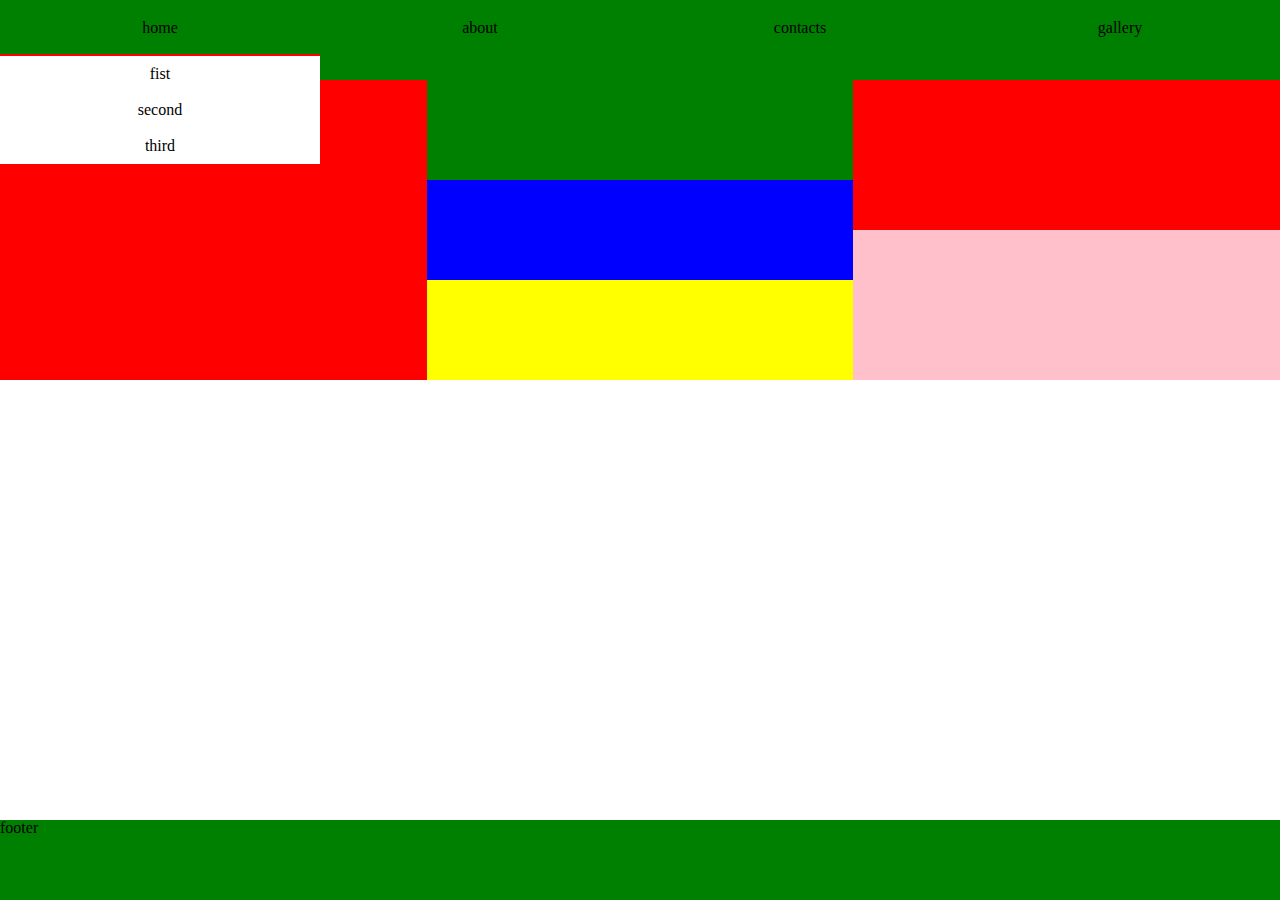
<file: 9_floating_blocks/index.html>
<!DOCTYPE html>
<html lang="uk">
<head>
  <meta charset="utf-8"> 
  <title>Шафа Добра</title>
  <link rel="stylesheet" href="./css/style.css">
</head>
<body>
  <div class="wrapper">
    <header class="header">
      <ul class="nav">
        <li>
          <span>home</span>
          <ul class="sub-menu">
            <li>
              <span>fist</span>
              <ul class="sub-menu">
                <li>fist</li>
                <li>second</li>
                <li>third</li>
              </ul>
            </li>
            <li>second</li>
            <li>third</li>
          </ul>
        </li><!--
        --><li>about</li><!--
        --><li>
          <span>contacts</span>
          <ul class="sub-menu">
            <li>fist</li>
            <li>second</li>
            <li>third</li>
          </ul>
        </li><!--
        --><li>gallery</li>
      </ul>
    </header>
    <main class="content">
      <div class="row clearfix">
        <div class="block red"></div>
        <div class="block">
          <div class="block-height-3 green"></div>
          <div class="block-height-3 blue"></div>
          <div class="block-height-3 yellow"></div>
        </div>
        <div class="block">
          <div class="block-height-2 red"></div>
          <div class="block-height-2 pink"></div>
        </div>
      </div>
    </main>
    <footer class="footer">footer</footer>
  </div>
</body>
</html>
</file>
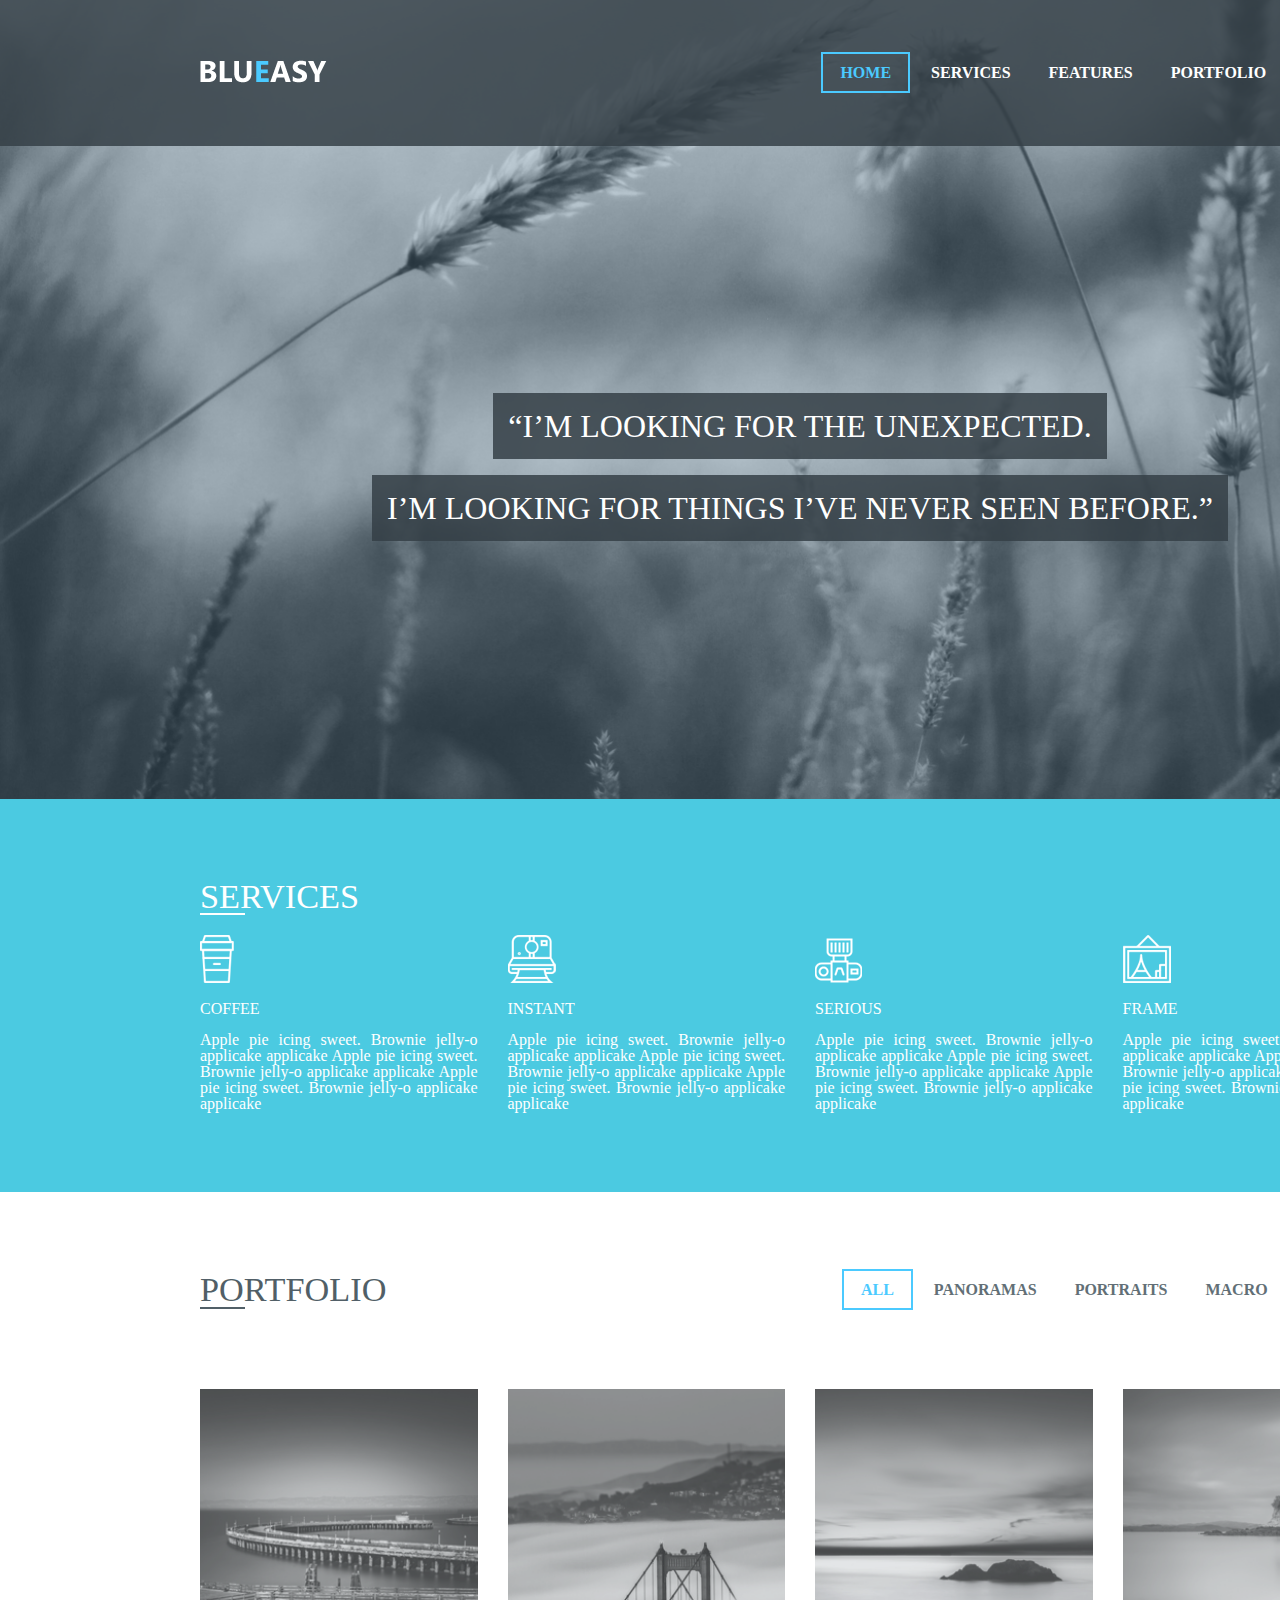
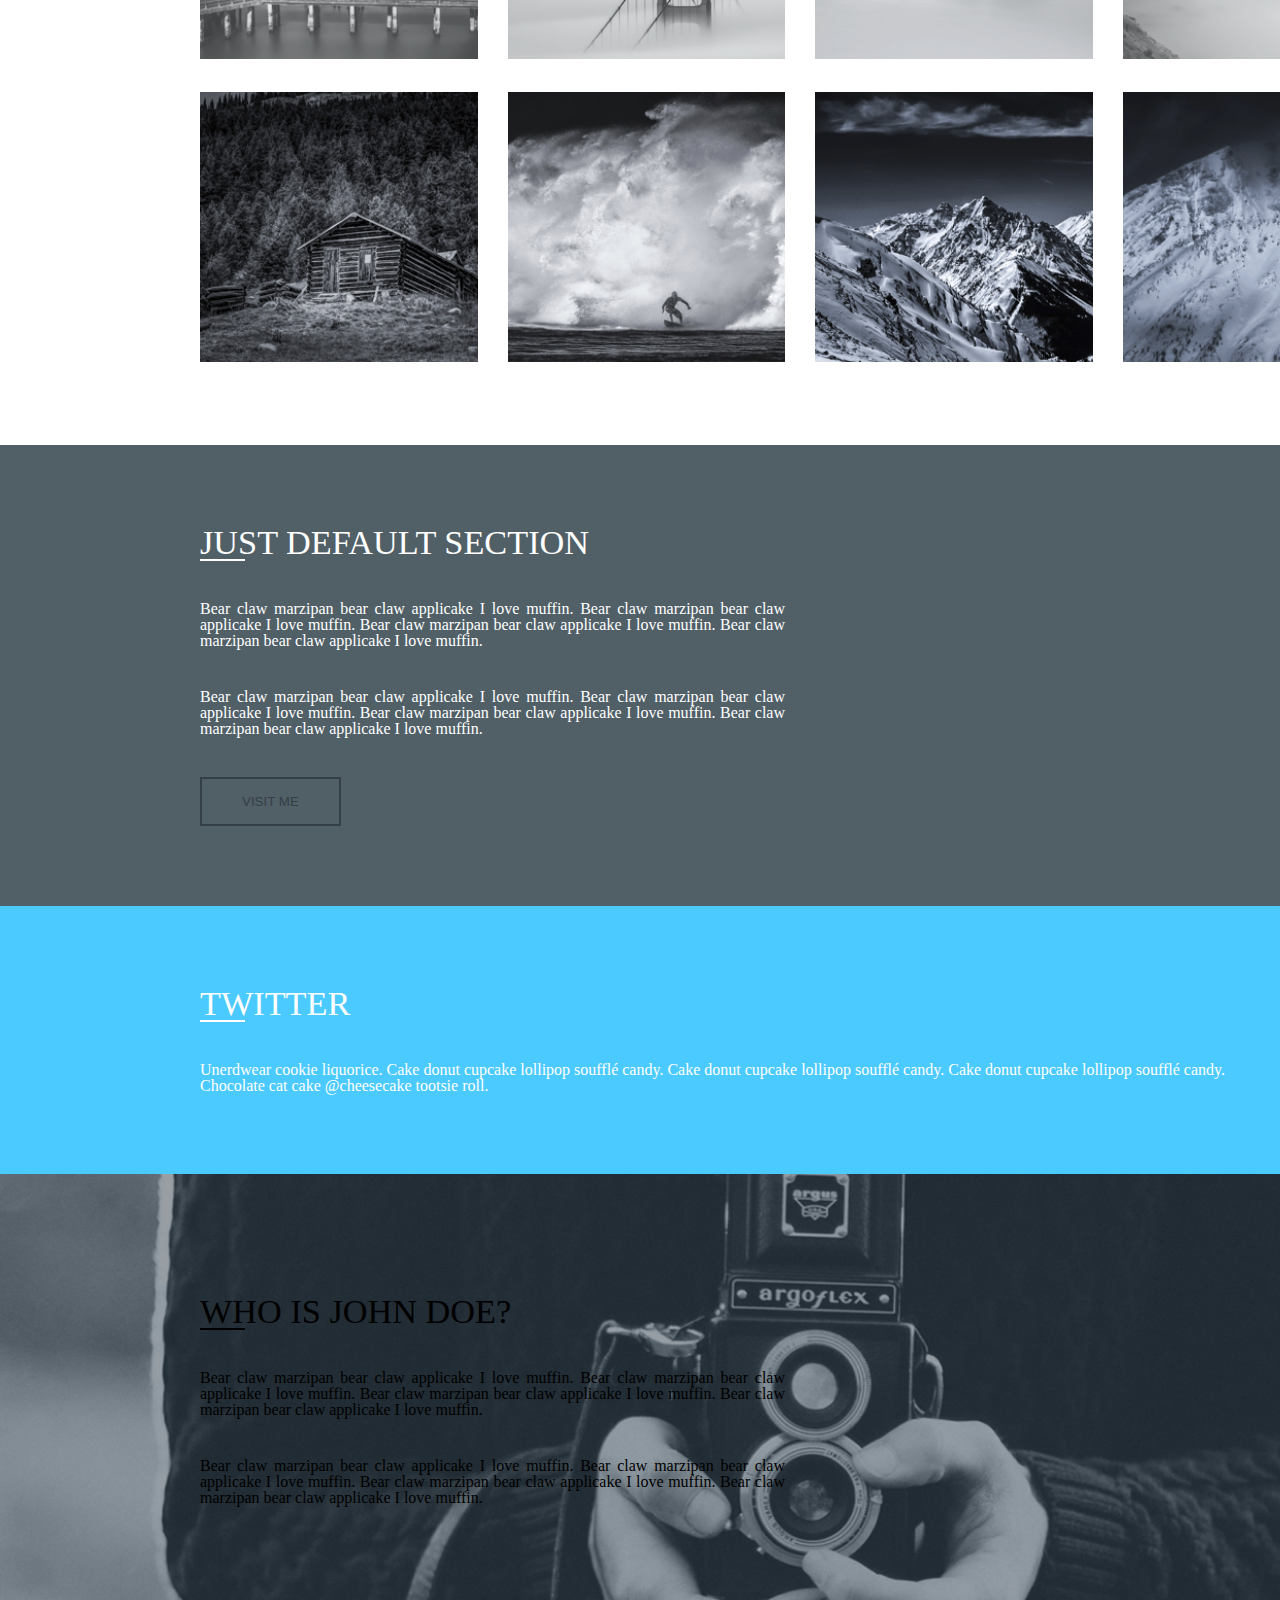
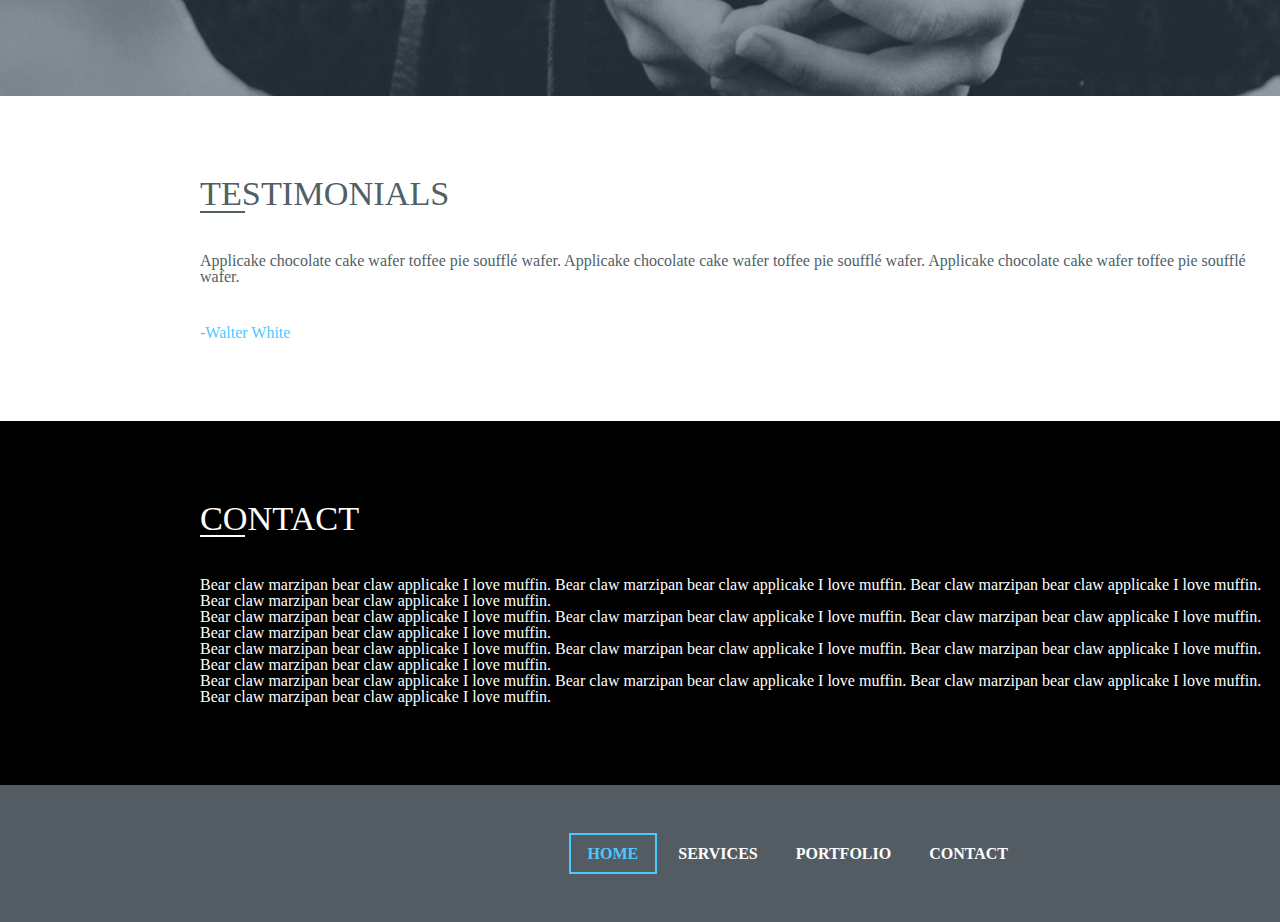
<file: 15-fixed-templates/template 2/index.html>
<!DOCTYPE html>
<html lang="ru">
<head>
	<meta charset="UTF-8">
	<meta name="viewport" content="width=device-width, initial-scale=1.0">
	<title>template</title>
	<link rel="stylesheet" href="css/style.css">
</head>

<!----------main styles and grid---------->

<body>

<!----------header---------->

  <header class="site-header">    
    <div class="container">
      <div class="row"><!--
        --><div class="column-3">
            <a href="#!">
              <img src="img/blueasy-logo.png" alt="Blueasy">
            </a>
          </div><!--
          --><div class="column-9">
              <ul>
                <li class="menu-nav"><a href="#!" class="active">Home</a></li>
                <li class="menu-nav"><a href="#!" class="link-nav">Services</a></li>
                <li class="menu-nav"><a href="#!" class="link-nav">Features</a></li>
                <li class="menu-nav"><a href="#!" class="link-nav">Portfolio</a></li>
                <li class="menu-nav"><a href="#!" class="link-nav">Contact</a></li>
              </ul>
            </div><!--
   --></div>
    </div>   
  </header>

<!----------hero section----------> 

  <main class="site-main">
    <section class="hero">
      <div class="container">
        <h1>
          <span class="hero-text-line"><span class="bg">“I’m looking for the unexpected.</span></span>
          <span class="hero-text-line"><span class="bg">I’m looking for things I’ve never seen before.”</span></span>        
        </h1>
      </div>      
    </section>

<!----------services section---------->

    <section class="services">
      <div class="container">
        <h2 class="text-services">services</h2>
        <div class="row"><!--
        --><div class="column-4">
            <div class="services-nav">
              <img src="img/coffee.png" alt="coffee">
            </div>
            <h3 class="services-menu-text">coffee</h3>
            <p class="wert">Apple pie icing sweet. Brownie jelly-o applicake applicake Apple pie icing sweet. Brownie jelly-o applicake applicake Apple pie icing sweet. Brownie jelly-o applicake applicake</p>
          </div><!--
        --><div class="column-4">
            <div class="services-nav">
              <img src="img/instant.png" alt="instant">
            </div>
            <h3 class="services-menu-text">instant</h3>
            <p class="wert">Apple pie icing sweet. Brownie jelly-o applicake applicake Apple pie icing sweet. Brownie jelly-o applicake applicake Apple pie icing sweet. Brownie jelly-o applicake applicake</p>
          </div><!--
        --><div class="column-4">
            <div class="services-nav">
              <img src="img/serious.png" alt="serious">
            </div>
            <h3 class="services-menu-text">serious</h3>
            <p class="wert">Apple pie icing sweet. Brownie jelly-o applicake applicake Apple pie icing sweet. Brownie jelly-o applicake applicake Apple pie icing sweet. Brownie jelly-o applicake applicake</p>
          </div><!--
      --><div class="column-4">
            <div class="services-nav">
              <img src="img/frame.png" alt="frame">
            </div>
            <h3 class="services-menu-text">frame</h3>
            <p class="wert">Apple pie icing sweet. Brownie jelly-o applicake applicake Apple pie icing sweet. Brownie jelly-o applicake applicake Apple pie icing sweet. Brownie jelly-o applicake applicake</p>
          </div><!--                     
    --></div>
      </div>      
    </section>

<!----------portfolio section---------->

<section class="portfolio">
  <div class="container">    
    <div class="row-portfolio"><!--
        --><div class="column-3">
              <h2 class="text-portfolio">portfolio</h2>      
          </div><!--
          --><div class="column-9">
              <ul>
                <li class="menu-nav"><a href="#!" class="active-portfolio">all</a></li>
                <li class="menu-nav"><a href="#!" class="link-nav-portfolio">panoramas</a></li>
                <li class="menu-nav"><a href="#!" class="link-nav-portfolio">portraits</a></li>
                <li class="menu-nav"><a href="#!" class="link-nav-portfolio">macro</a></li>
                <li class="menu-nav"><a href="#!" class="link-nav-portfolio">journal</a></li>
              </ul>
            </div><!--
   --></div>
    <div class="row-portfolio-1"><!--
        --><div class="column-4">           
              <a href="#!" class="card" style="background-image: url(./img/portfolio-1.png)"></a>               
          </div><!--
        --><div class="column-4">
              <a href="#!" class="thumb-2 card"></a>
          </div><!--
        --><div class="column-4">
              <a href="#!" class="thumb-3 card"></a>
          </div><!--
        --><div class="column-4">
              <a href="#!" class="thumb-4 card"></a>
          </div><!--                     
    --></div>
    <div class="row-portfolio-2"><!--
        --><div class="column-4">
              <a href="#!" class="thumb-5 card"></a>
          </div><!--
        --><div class="column-4">
              <a href="#!" class="thumb-6 card"></a>
          </div><!--
        --><div class="column-4">
              <a href="#!" class="thumb-7 card"></a>
          </div><!--
        --><div class="column-4">
            <a href="#!" class="thumb-8 card"></a>
          </div><!--                     
    --></div>
  </div>
</section>

<!----------just-default-section section---------->

<section class="just-default-section">
  <div class="container">
    <div class="row-just-default"><!--
        --><div class="column-2">
            <h2 class="text-just-default">just default section</h2>
            <p class="wert-just-default">Bear claw marzipan bear claw applicake I love muffin. Bear claw marzipan bear claw applicake I love muffin. Bear claw marzipan bear claw applicake I love muffin. Bear claw marzipan bear claw applicake I love muffin.</p>
            <p class="wert-just-default">Bear claw marzipan bear claw applicake I love muffin. Bear claw marzipan bear claw applicake I love muffin. Bear claw marzipan bear claw applicake I love muffin. Bear claw marzipan bear claw applicake I love muffin.</p>
            <form>
            <button class="button-1">visit me</button>
            </form>
          </div><!--
          --><div class="column-2">
              
            </div><!--
--></div>
  </div>    
</section>

<!----------twitter section---------->

<section class="twitter">
  <div class="container">
    <div class="row-twitter"><!--
    --><div class="column-2-twitter">
        <h2 class="text-twitter">twitter</h2>
        <p class="wert-twitter">Unerdwear cookie liquorice. Cake donut cupcake lollipop soufflé candy. Cake donut cupcake lollipop soufflé candy. Cake donut cupcake lollipop soufflé candy. Chocolate cat cake <a href="" class="twitter-link"><strong>@cheesecake</strong></a> tootsie roll.</p>           
      </div><!--
    --><div class="column-2-1-twitter">
        <div class="twitter-img">
          <img src="img/twitter.png" alt="twitter">
        </div>             
      </div><!--
  --></div>      
  </div>    
</section>

<!----------who-is section---------->

<section class="who-is-section">
  <div class="container">
    <div class="row-who-is"><!--
    --><div class="column-2-who-is">
        <h2 class="text-who-is">who is john doe?</h2>
        <p class="wert-who-is">Bear claw marzipan bear claw applicake I love muffin. Bear claw marzipan bear claw applicake I love muffin. Bear claw marzipan bear claw applicake I love muffin. Bear claw marzipan bear claw applicake I love muffin.</p>
        <p class="wert-who-is">Bear claw marzipan bear claw applicake I love muffin. Bear claw marzipan bear claw applicake I love muffin. Bear claw marzipan bear claw applicake I love muffin. Bear claw marzipan bear claw applicake I love muffin.</p>
      </div><!--
    --><div class="column-2-who-is">
              
      </div><!--
  --></div>
  </div>    
</section>

<!----------testimonials section---------->

<section class="testimonials">
  <div class="container">
    <div class="row-testimonials"><!--
    --><div class="column-2-testimonials">
        <h2 class="text-testimonials">testimonials</h2>
        <p class="wert-testimonials">Applicake chocolate cake wafer toffee pie soufflé wafer. Applicake chocolate cake wafer toffee pie soufflé wafer. Applicake chocolate cake wafer toffee pie soufflé wafer.</p>
        <p class="wert-testimonials-1">-Walter White</p>          
      </div><!--
    --><div class="column-2-1-testimonials">
        <div class="testimonials-img">
          <img src="img/testimonials.png" alt="testimonials">
        </div>             
      </div><!--
  --></div>      
  </div>    
</section>

<!----------contact section---------->

<section class="contact">
  <div class="container">
    <h2 class="text-contact">contact</h2>
    <div class="row-contact"><!--
        --><div class="column-2-contact">            
            <p class="wert-contact">Bear claw marzipan bear claw applicake I love muffin. Bear claw marzipan bear claw applicake I love muffin. Bear claw marzipan bear claw applicake I love muffin. Bear claw marzipan bear claw applicake I love muffin.</p>
            <p class="wert-contact">Bear claw marzipan bear claw applicake I love muffin. Bear claw marzipan bear claw applicake I love muffin. Bear claw marzipan bear claw applicake I love muffin. Bear claw marzipan bear claw applicake I love muffin.</p>
          </div><!--
        --><div class="column-2-contact">              
            <p class="wert-contact">Bear claw marzipan bear claw applicake I love muffin. Bear claw marzipan bear claw applicake I love muffin. Bear claw marzipan bear claw applicake I love muffin. Bear claw marzipan bear claw applicake I love muffin.</p>
            <p class="wert-contact">Bear claw marzipan bear claw applicake I love muffin. Bear claw marzipan bear claw applicake I love muffin. Bear claw marzipan bear claw applicake I love muffin. Bear claw marzipan bear claw applicake I love muffin.</p>
          </div><!--
--></div>
  </div>    
</section>

<!----------footer---------->

<footer class="site-footer">    
  <div class="container">
    <div class="row-footer"><!--
    --><div class="column-9">
        <ul>
          <li class="menu-nav"><a href="#!" class="active">Home</a></li>
          <li class="menu-nav"><a href="#!" class="link-nav">Services</a></li>     
          <li class="menu-nav"><a href="#!" class="link-nav">Portfolio</a></li>
          <li class="menu-nav"><a href="#!" class="link-nav">Contact</a></li>
        </ul>
      </div><!--
  --><div class="column-3">
        <div class="contact-nav">
          <img src="img/contact.png" alt="contact">
        </div>
      </div><!--
--></div>
  </div>   
</footer>

    
  </main>
</body>
</html>
</file>
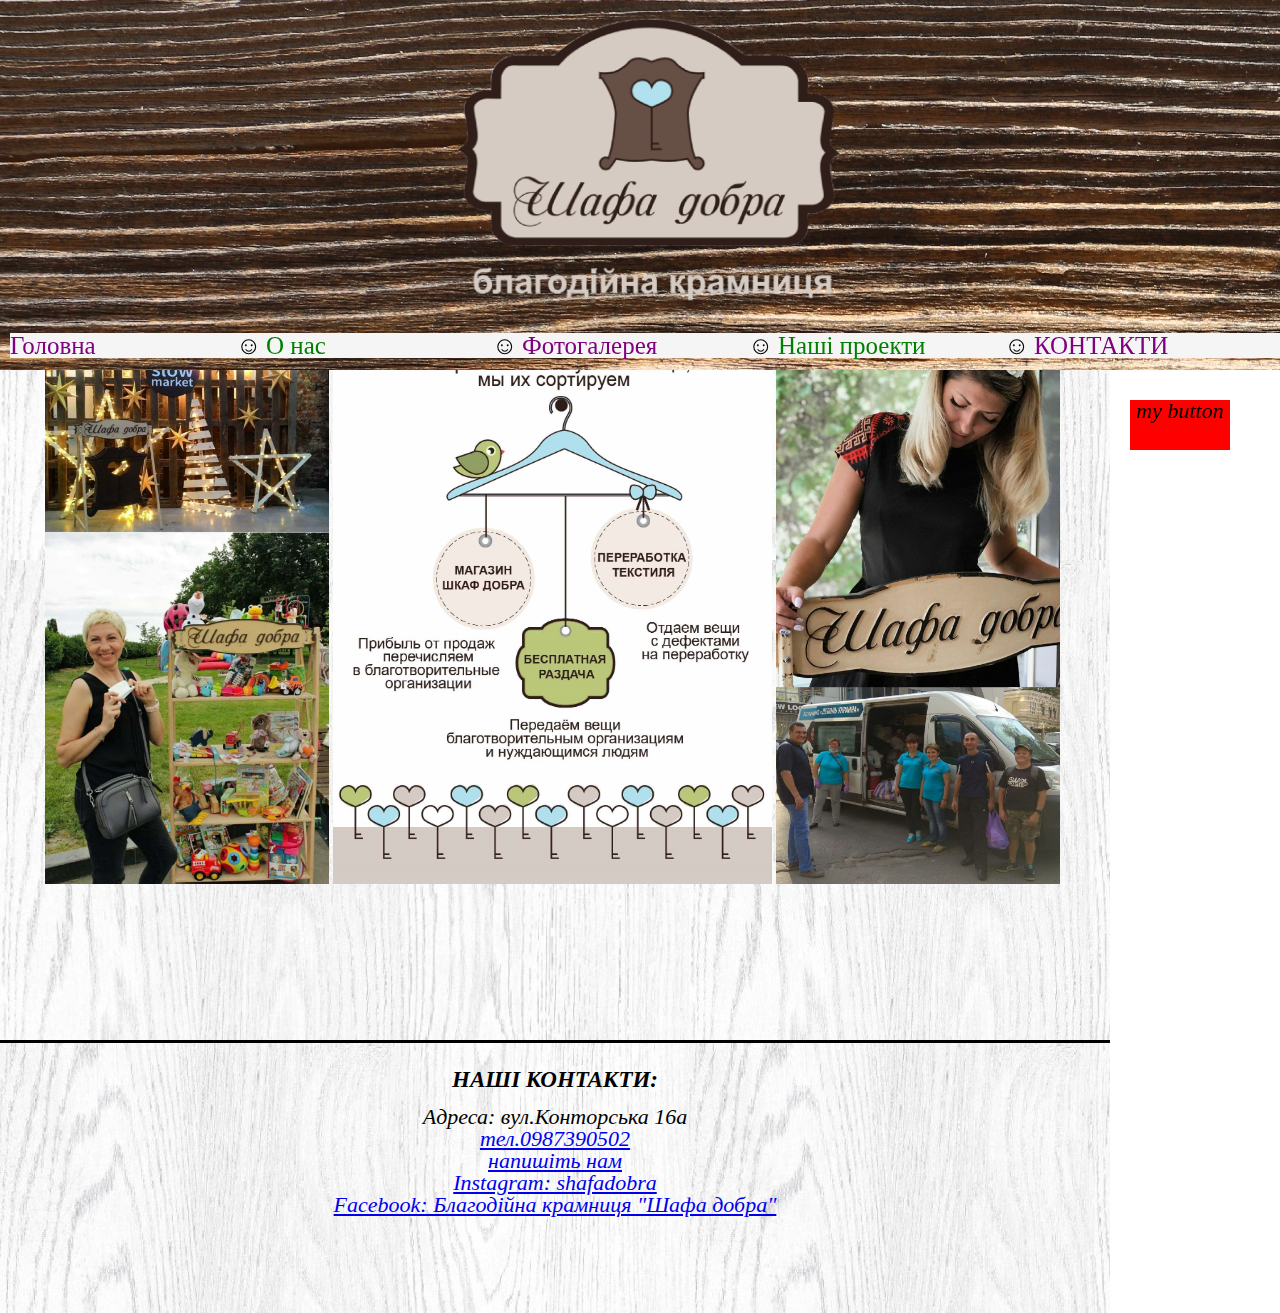
<file: source_code/example_from_lesson/index.html>
<!DOCTYPE html>
<html lang="uk">
<head>
  <meta charset="utf-8"> 
  <title>Шафа Добра</title>
  <link rel="stylesheet" href="./css/style.css">
</head>
<body>
  <header>
    <div>
       <img src="./images/004.png" alt="#" height="300"/>
    </div>
    <ul class="navigation clearfix">
      <li> 
        <a href="index.html">Головна</a>
      </li>  
      <li>
        <a href="About_us.html">О нас</a>
      </li>
      <li>  
        <a href="our_fotos.html">Фотогалерея</a>
      </li>
      <li>  
        <a href="our_projects.html">Наші проекти</a>
      </li>
      <li>  
        <a href="#contacts">КОНТАКТИ</a>
      </li>
    </ul>
    </header>
  <main>  
    <div>
       <h2>"Шафа Добра" це не просто крамниця в якій ви можете щось купити. Цей магазин дає можливість кожному покупцю стати частиною благочинності.</h2>
       <p>Як це працює?</p>
       <ul>
         <li> ☺ Ви звільняєте свій домашній простір від зайвих речей. Речі які знаходяться у доброму стані ви можети привезти до нас та передати їх на благочинність.</li>
         <li> ☺ 90% речей ми віддаємо безпосередньо людям які знаходяться у скрутному становищі.</li>
         <li> ☺ менш ніж 10% отриманих речей ми продаємо у крамниці "Шафа Добра" і частину отриманих від продаж грошей ми передаємо на благочинність.</li>
       </ul>
       <h2>Жоден з цих пунктів не можливо виконати без вашої участі. Роблячи добро для себе ви робите добро для інших людей!</h2>
    </div> 
    <p class="foto">
      <img src="./images/016.jpg" alt="#" height="550"/>   
      <img src="./images/001.jpg" alt="#" height="550"/>
      <img src="./images/017.jpg" alt="#" height="550"/> 
    </p>   
  </main>  
  <footer id="contacts">
    <div class="fixed">my button</div>
    <div>
      <h2>НАШІ КОНТАКТИ:</h2>
      <p>
        <address>Адреса: вул.Конторська 16а</address>
      </p>
      <p>
        <a href="tel:+380987390502">тел.0987390502</a>
      </p>
      <p>
        <a href="mailto:shafadobra@gmail.com">напишіть нам</a>
      </p>
      <p>
        <a href="http://instagram.com/shafadobra/"> Instagram: shafadobra</a>
      </p>
      <p>
        <a href="http://www.facebook.com/shkafdobra"> Facebook: Благодійна крамниця "Шафа добра"</a>
      </p>
    </div>
  </footer>
</body>
</html>
</file>
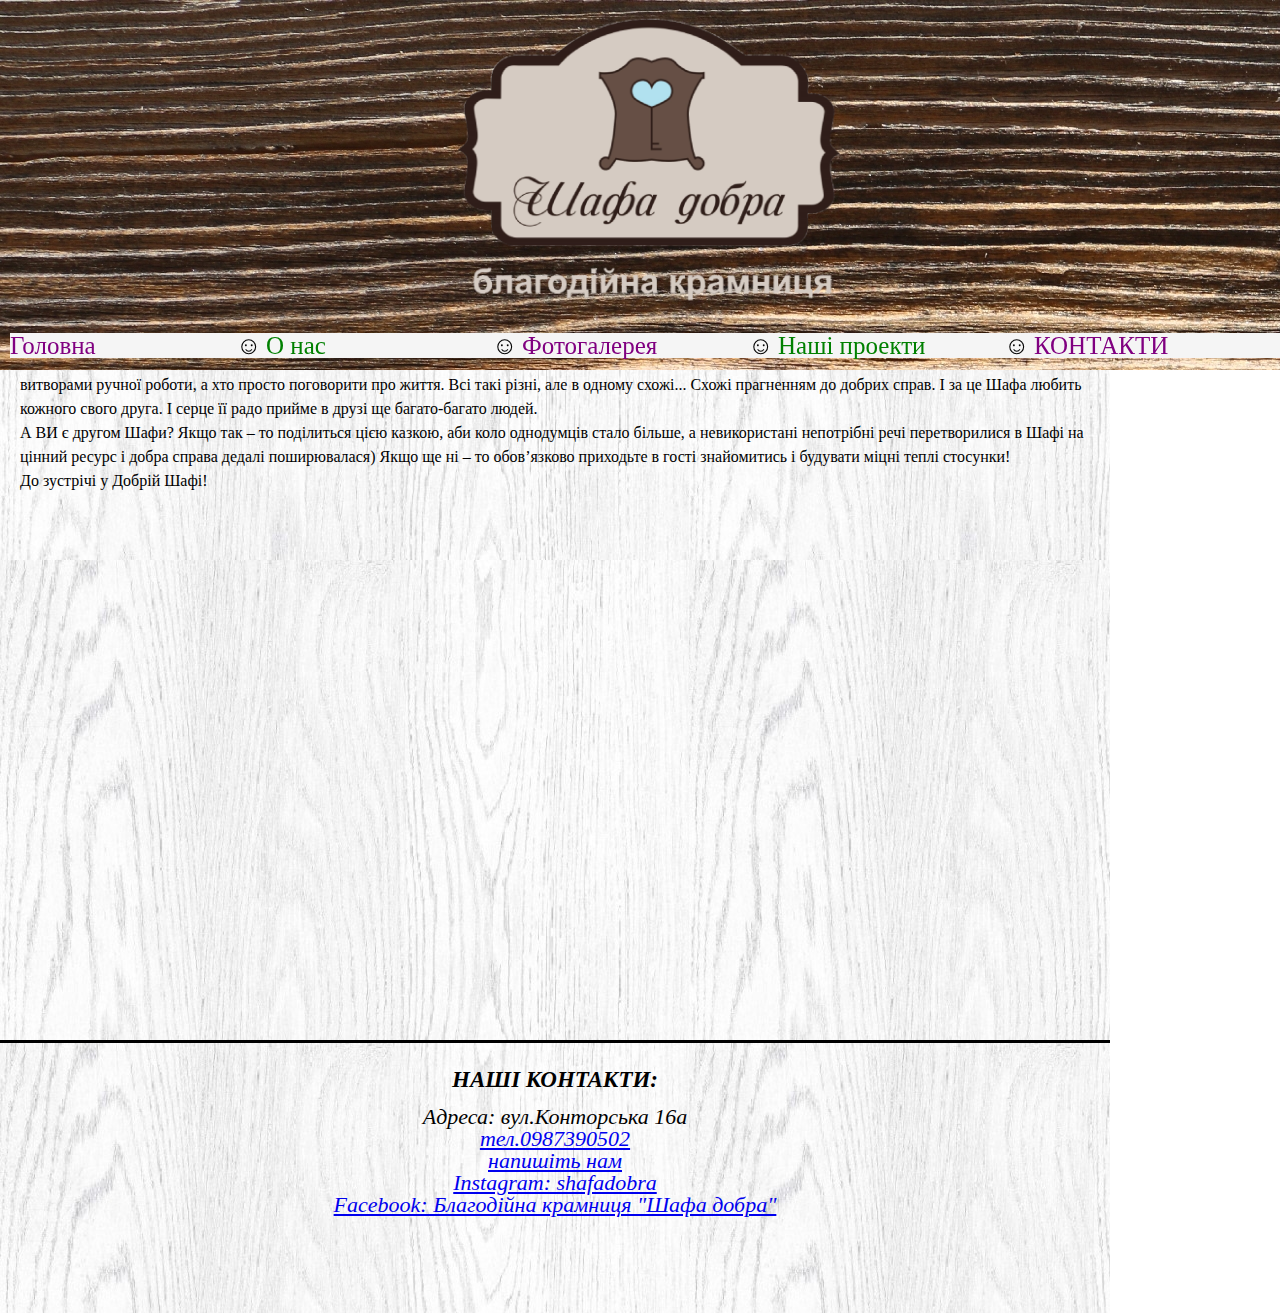
<file: source_code/example_from_lesson/About_us.html>
<!DOCTYPE html>
<html lang="uk">
<head>
  <meta charset="utf-8">
  <title>Наші проекти</title>
  <link rel="stylesheet" href="./css/style.css">
</head>
<body>
  <header>
    <div>
       <img src="./images/004.png" alt="#" height="300"/>
    </div>
    <ul class="navigation">
      <li> 
        <a href="index.html">Головна</a>
      </li>  
      <li>
        <a href="About_us.html">О нас</a>
      </li>
      <li>  
        <a href="our_fotos.html">Фотогалерея</a>
      </li>
      <li>  
        <a href="our_projects.html">Наші проекти</a>
      </li>
      <li>  
        <a href="#contacts">КОНТАКТИ</a>
      </li>
      <div class="clearfix"></div>
    </ul>
  </header> 
  <main>
    <h2>Казка про маленьку-велику добру Шафку…</h2>
    <p>У місті Харкові недалеко від майдану Конституції на вулиці Конторська, 16 живе собі маленька благодійна крамниця «Шафа добра». Це невеличка крамничка… але з дуже добрим серцем і великими намірами. Кожен день об 11 годині ранку вона відчиняє свої двері і до 19 години вечора радісно зустрічає кожного, хто з’являється на її порозі. І для кожного у неї є добре слово та цікаві скарби, а ще вона радо ділиться з іншими тим, що вміє сама.</p>
    <p>З початку свого існування і до цього часу Шафка здобула вже дуже багато друзів, які допомагають їй робити свою добру справу. Це звичайні-незвичайні люди, які воліють аби непотрібних речей та нужденних людей ставало дедалі менше, які піклуються про середовище в якому живуть і хочуть зробити його кращим, які не тільки приносять свої непотрібні речі, але й купують потрібні, аби кожна річ мала шанс на нове життя, та які допомагають виховувати і розвивати культуру дбайливого і усвідомленого споживання.</p>
    <p>Але виявляється за роки існування Шафи, все ж таки не всі ще про неї знають. (Та сподіваємося, що це не надовго! Тому що, той хто хоча б раз приходив у гості до Шафи, той неодмінно захоплювався нею і хоча б один раз та розповідав іншим про неї). Тож збільшення кола друзів то лиш справа часу.</p>
    <p>А друзі Шафи зовсім різні, і дружба також різна, але завжди добра і турботлива. Хтось приходить кожен день і кожен день знаходить скарби, хтось приходить раз на тиждень, хтось раз на місяць, хтось ще рідше, але як приходить, то вже конкретно і з великою купою подарунків, хтось любить приносити речі і допомагати іншим, а хтось любить купувати речі з економією для бюджету, хтось любить просто побути в крамничці, насолодитись всілякими витворами ручної роботи, а хто просто поговорити про життя. Всі такі різні, але в одному схожі... Схожі прагненням до добрих справ. І за це Шафа любить кожного свого друга. І серце її радо прийме в друзі ще багато-багато людей.</p>
    <p>А ВИ є другом Шафи? Якщо так – то поділиться цією казкою, аби коло однодумців стало більше, а невикористані непотрібні речі перетворилися в Шафі на цінний ресурс і добра справа дедалі поширювалася) Якщо ще ні – то обов’язково приходьте в гості знайомитись і будувати міцні теплі стосунки!</p>
    <p>До зустрічі у Добрій Шафі!</p>
  </main>
  <footer id="contacts">
    <div>
      <h2>НАШІ КОНТАКТИ:</h2> 
      <p>
        <address>Адреса: вул.Конторська 16а</address>
      </p>
      <p>
        <a href="tel:+380987390502">тел.0987390502</a>
      </p>
      <p>
        <a href="mailto:shafadobra@gmail.com">напишіть нам</a>
      </p>
      <p>
        <a href="http://instagram.com/shafadobra/"> Instagram: shafadobra</a>
      </p>
      <p>
        <a href="http://www.facebook.com/shkafdobra"> Facebook: Благодійна крамниця "Шафа добра"</a>
      </p>
    </div>
  </footer>
</body>
</html>
</file>
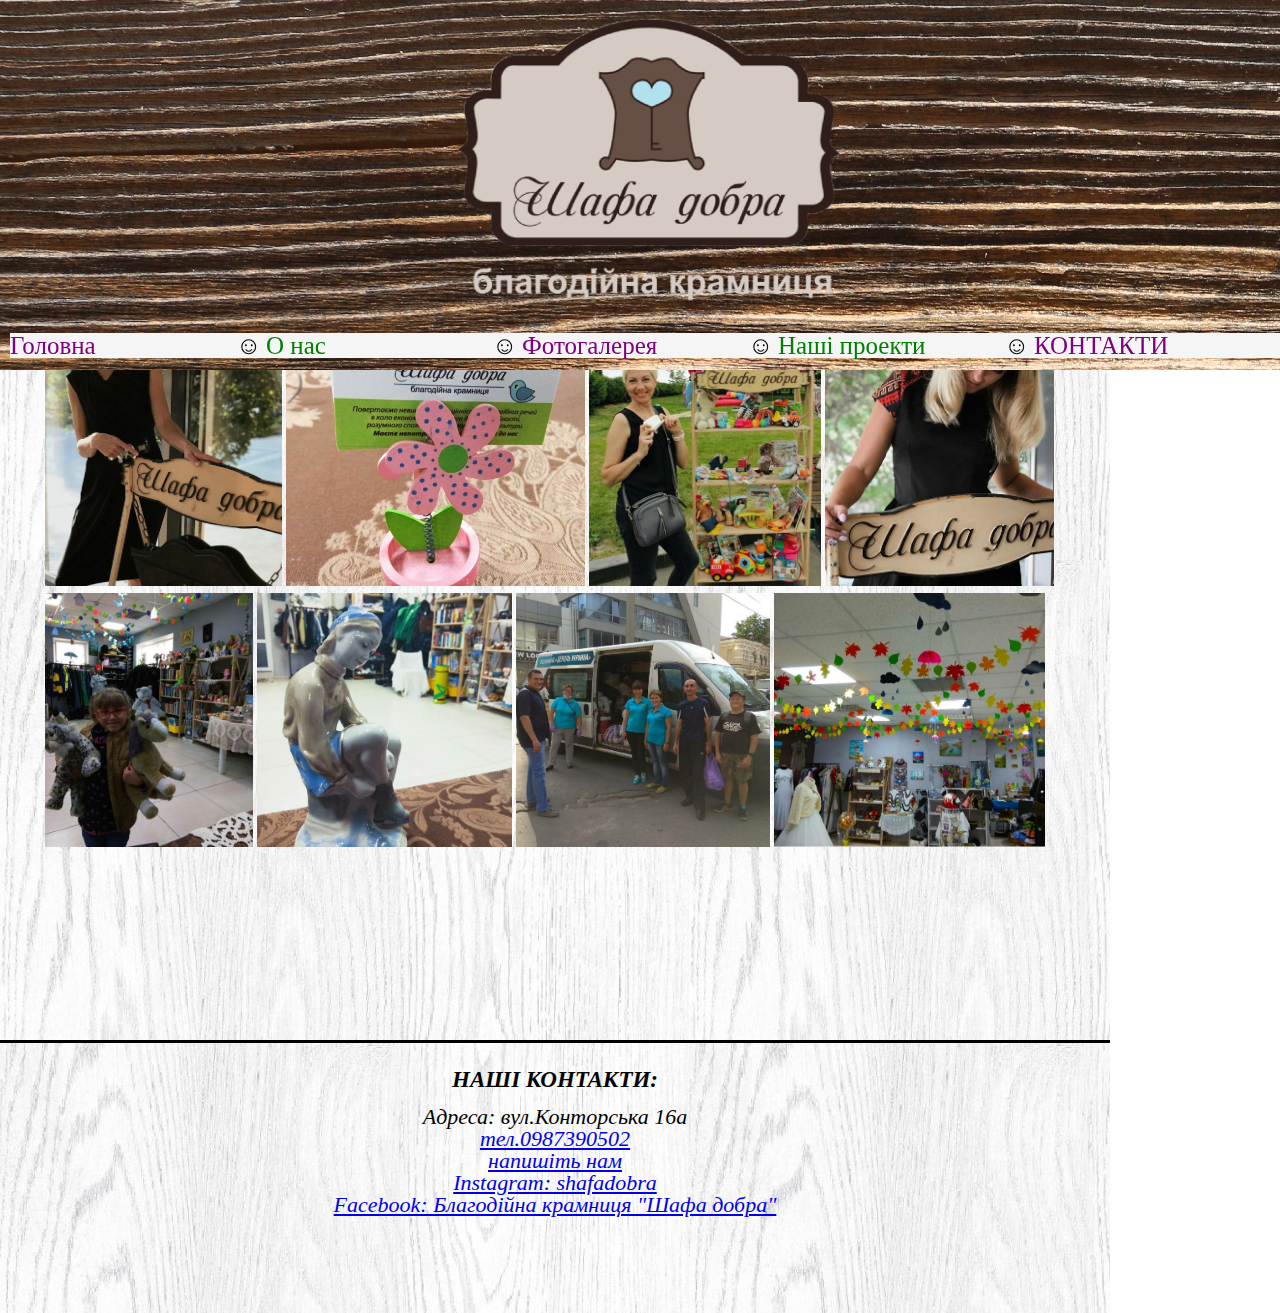
<file: source_code/example_from_lesson/our_fotos.html>
<!DOCTYPE html>
<html lang="uk">
<head>
	<meta charset="utf-8">
	<title>Фотогалерея</title>
	<link rel="stylesheet" href="./css/style.css">
</head>
<body>
  <header>
    <div>
       <img src="./images/004.png" alt="#" height="300"/>
    </div>
    <ul class="navigation">
      <li> 
        <a href="index.html">Головна</a>
      </li>  
      <li>
        <a href="About_us.html">О нас</a>
      </li>
      <li>  
        <a href="our_fotos.html">Фотогалерея</a>
      </li>
      <li>  
        <a href="our_projects.html">Наші проекти</a>
      </li>
      <li>  
        <a href="#contacts">КОНТАКТИ</a>
      </li>
      <div class="clearfix"></div>
    </ul>
  </header>  
  <main>
  	<h2 class="our_fotos">НАША ФОТОГАЛЕРЕЯ</h2>  
    <p class="foto">
      <img src="./images/020.jpg" alt="#" height="180"/>   
      <img src="./images/019.jpg" alt="#" height="180"/>
      <img src="./images/018.jpg" alt="#" height="180"/> 
      <img src="./images/009.jpg" alt="#" height="294"/>   
      <img src="./images/003.jpg" alt="#" height="294"/> 
      <img src="./images/007.jpg" alt="#" height="294"/>
      <img src="./images/008.jpg" alt="#" height="294"/> 
      <img src="./images/010.jpg" alt="#" height="254"/>
      <img src="./images/011.jpg" alt="#" height="254"/>
      <img src="./images/013.jpg" alt="#" height="254"/>
      <img src="./images/012.jpg" alt="#" height="254"/>
    </p>   
  </main>
  <footer id="contacts">
    <div>
      <h2>НАШІ КОНТАКТИ:</h2>
      <p>
        <address>Адреса: вул.Конторська 16а</address>
      </p>
      <p>
        <a href="tel:+380987390502">тел.0987390502</a>
      </p>
      <p>
        <a href="mailto:shafadobra@gmail.com">напишіть нам</a>
      </p>
      <p>
        <a href="http://instagram.com/shafadobra/"> Instagram: shafadobra</a>
      </p>
      <p>
        <a href="http://www.facebook.com/shkafdobra"> Facebook: Благодійна крамниця "Шафа добра"</a>
      </p>
    </div>
  </footer>
</body>
</html>
</file>
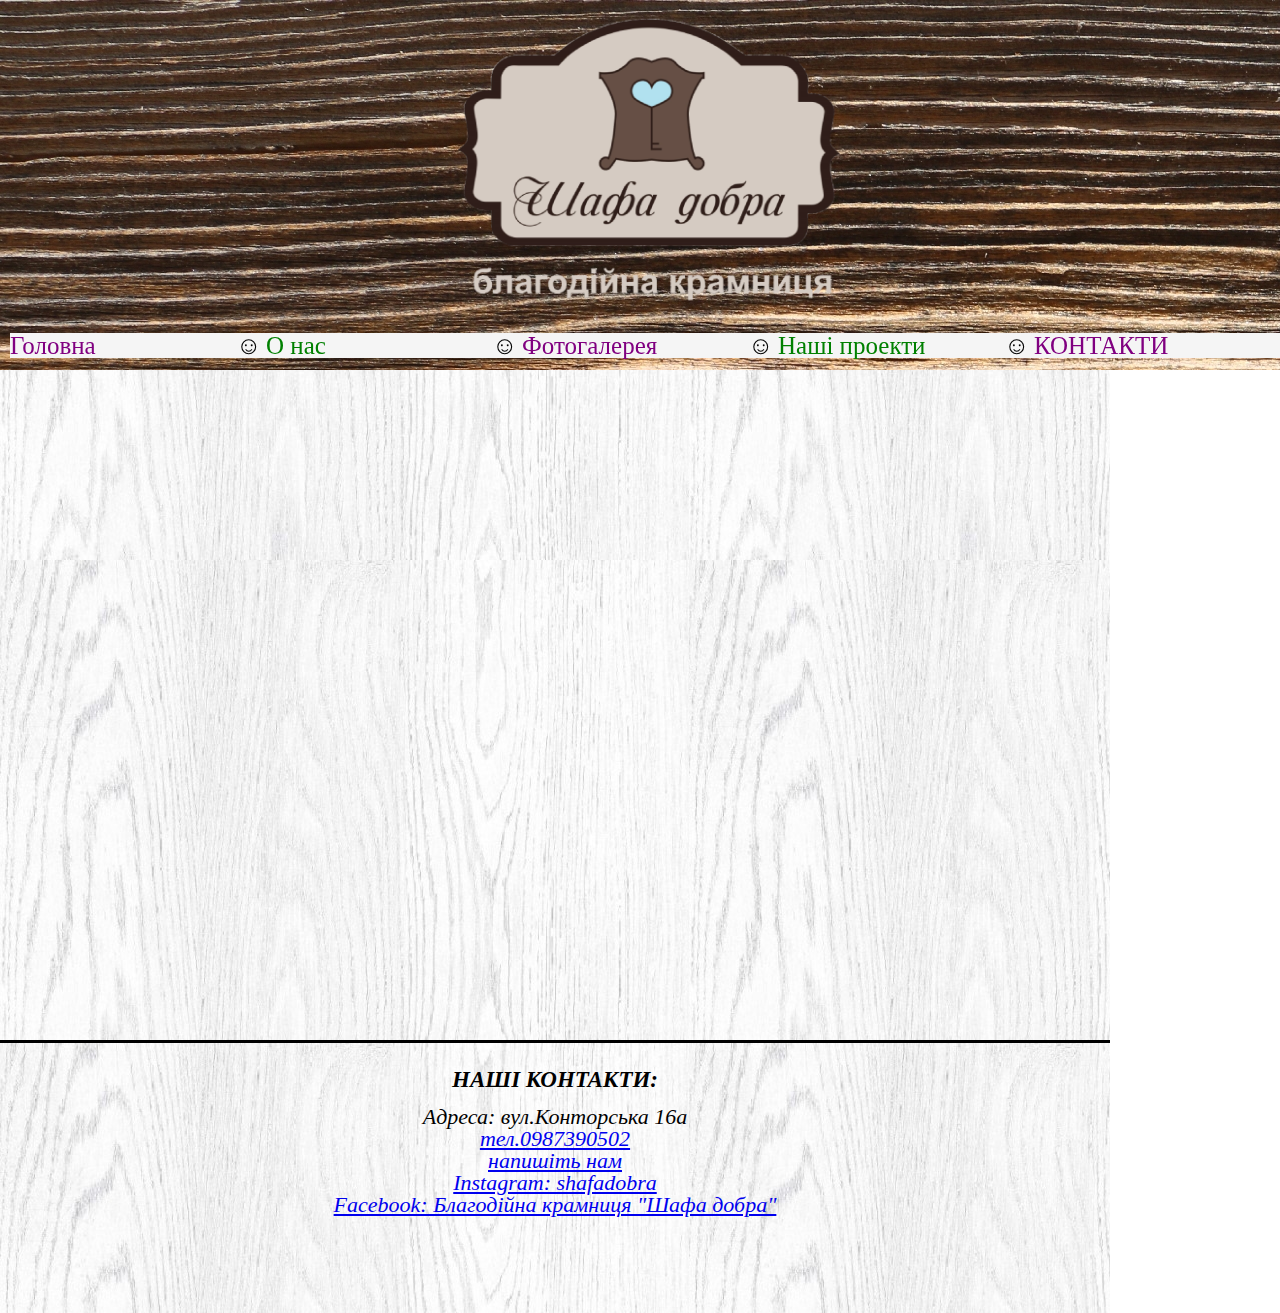
<file: source_code/example_from_lesson/our_projects.html>
<!DOCTYPE html>
<html lang="uk">
<head>
  <meta charset="utf-8">
  <title>Наші проекти</title>
  <link rel="stylesheet" href="./css/style.css">
</head>
<body>
  <header>
    <div>
       <img src="./images/004.png" alt="#" height="300"/>
    </div>
      <ul class="navigation">
      <li> 
        <a href="index.html">Головна</a>
      </li>  
      <li>
        <a href="About_us.html">О нас</a>
      </li>
      <li>  
        <a href="our_fotos.html">Фотогалерея</a>
      </li>
      <li>  
        <a href="our_projects.html">Наші проекти</a>
      </li>
      <li>  
        <a href="#contacts">КОНТАКТИ</a>
      </li>
      <div class="clearfix"></div>
    </ul>
  </header> 
  <main>  
    <div>
    </div>
  </main>
  <footer id="contacts">
    <div>
      <h2>НАШІ КОНТАКТИ:</h2>
      <p>
        <address>Адреса: вул.Конторська 16а</address>
      </p>
      <p>
        <a href="tel:+380987390502">тел.0987390502</a>
      </p>
      <p>
        <a href="mailto:shafadobra@gmail.com">напишіть нам</a>
      </p>
      <p>
        <a href="http://instagram.com/shafadobra/"> Instagram: shafadobra</a>
      </p>
      <p>
        <a href="http://www.facebook.com/shkafdobra"> Facebook: Благодійна крамниця "Шафа добра"</a>
      </p>
    </div>
  </footer>
</body>
</html>
</file>
<file: 10_Fonts_Shapes/css/style.css>
/* http://meyerweb.com/eric/tools/css/reset/ 
   v2.0 | 20110126
   License: none (public domain)
*/

/*! Generated by Font Squirrel (https://www.fontsquirrel.com) on October 20, 2021 */



@font-face {
    font-family: 'cormorant_garamond';
    src: url('../fonts/cormorantgaramond-bold-webfont.woff') format('woff'),
         url('../fonts/cormorantgaramond-bold-webfont.svg#cormorant_garamondbold') format('svg');
    font-weight: 600;
    font-style: normal;

}

@font-face {
    font-family: 'cormorant_garamond';
    src: url('../fonts/cormorantgaramond-italic-webfont.woff') format('woff'),
         url('../fonts/cormorantgaramond-italic-webfont.svg#cormorant_garamonditalic') format('svg');
    font-weight: normal;
    font-style: italic;

}


@font-face {
    font-family: 'cormorant_garamond';
    src: url('../fonts/cormorantgaramond-regular-webfont.woff') format('woff'),
         url('../fonts/cormorantgaramond-regular-webfont.svg#cormorant_garamondregular') format('svg');
    font-weight: 400;
    font-style: normal;

}


html, body, div, span, applet, object, iframe,
h1, h2, h3, h4, h5, h6, p, blockquote, pre,
a, abbr, acronym, address, big, cite, code,
del, dfn, em, img, ins, kbd, q, s, samp,
small, strike, strong, sub, sup, tt, var,
b, u, i, center,
dl, dt, dd, ol, ul, li,
fieldset, form, label, legend,
table, caption, tbody, tfoot, thead, tr, th, td,
article, aside, canvas, details, embed, 
figure, figcaption, footer, header, hgroup, 
menu, nav, output, ruby, section, summary,
time, mark, audio, video {
  margin: 0;
  padding: 0;
  border: 0;
  font-size: 100%;
  font: inherit;
  vertical-align: baseline;
}
/* HTML5 display-role reset for older browsers */
article, aside, details, figcaption, figure, 
footer, header, hgroup, menu, nav, section {
  display: block;
}
body {
  line-height: 1;
}
ol, ul {
  list-style: none;
}
blockquote, q {
  quotes: none;
}
blockquote:before, blockquote:after,
q:before, q:after {
  content: '';
  content: none;
}
table {
  border-collapse: collapse;
  border-spacing: 0;
}

html, body {
  height: 100%;
  font-family: cormorant_garamond;
  font-style: italic;
}


.wrapper {
  position: relative;
  min-height: 100%;
}

.content {
  padding-bottom: 90px;
}

.footer {
  position: absolute;
  left: 0;
  bottom: 0;
  width: 100%;
  height: 80px;
  background: green;
}

.header {
  background: green;
  height: 80px;
}

.aligned {
  background: red;
  width: 33.33%;
  height: 300px;
  margin: 0 auto;
  position: relative;
}

.centered {
  background: green;
  width: 100px;
  height: 100px;
  position: absolute;
  left: 50%;
  top: 50%;
  transform: translate(-50%, -50%) scale(2) rotate(45deg) skew(180deg);
}

.aligned:nth-child(2) {
  background: #ccc;
}

.nav>li {
  display: inline-block;
  width: 25%;
  text-align: center;
  cursor: pointer;
  padding: 20px 0;
  position: relative;
}

.nav>li:after {
  content: '';
  position: absolute;
  width: 0;
  height: 2px;
  background: red;
  bottom: 0;
  left: 0;
  transition: width 0.5s linear;
}

.nav>li:hover:after {
  width: 100%;
}

.nav {
  width: 100%;
}

.sub-menu {
  background: white;
  position: absolute;
  width: 100%;
  left: 0;
  top: 100%;
  z-index: 2;
  visibility: hidden;
  opacity: 0;
  transition: all 0.5s linear;
}

.sub-menu li {
  padding: 10px;
}

.sub-menu li:hover {
  background: yellow;
}

li:hover>.sub-menu {
  visibility: visible;
  opacity: 1;
}

.sub-menu .sub-menu {
  background: #ccc;
  top: 0;
  left: 100%;
}

.myClass,
.mySecondClass {
  background: red;
}

.bg-img {
  height: 500px;
  background: url('../img/01.jpg') no-repeat;
  background-size: cover;
  background-attachment: fixed;
}

.bg-gradient {
  height: 300px;
  background: linear-gradient(90deg, rgba(2,0,36,1) 0%, rgba(170,1,26,1) 69%, rgba(145,167,1,1) 100%, rgba(0,212,255,1) 100%);
}

.bg-icon {
  margin: 100px;
  height: 100px;
  width: 100px;
  border-radius: 20px;
  background: radial-gradient(circle, #fff 19%, #000 19%, #000 26%, 
  #fff 26%, #fff 33%, transparent 33%, transparent 100%), 
  linear-gradient(#000 0%, #000 34%, #fff 34%, #fff 38%, 
  #000 38%, #000 100%);
}

.bg-radial {
  height: 200px;
  width: 200px;
  background: radial-gradient(circle, red, green);
}

.block {
  height: 300px;
  width: 33.33%;
  float: left;
}

.red {
  background: red;
}

.green {
  background: green;
}

.blue {
  background: blue;
}

.yellow {
  background: yellow;
}

.pink {
  background: pink;
}

.block-height-3 {
  height: 33.33%;
}

.block-height-2 {
  height: 50%;
}

.clearfix:after {
  content: '';
  clear: both;
  display: table;
}

.tooltip {
  border-radius: 20px;
  background: #ccc;
  padding: 20px;
  max-width: 200px;
  position: relative;
}

.tooltip:after {
  content: '';
  position: absolute;
  bottom: -86%;
  left: 20px;
  width: 0;
  height: 0;
  border-left: 20px solid transparent;
  border-right: 20px solid transparent;
  border-top: 50px solid #ccc;
}

.triangle-up {
      width: 0;
      height: 0;
      border-left: 50px solid transparent;
      border-right: 50px solid transparent;
      border-bottom: 100px solid red;
    }


    .hex-wrapper {
      position: relative;
      width: 50px;
      height: 50px;
      margin: 100px;
      transform: rotate(-45deg);
      overflow: hidden;
      animation: move 2s infinite linear;
    }

    .hex {
      position: absolute;
      width: 50px;
      height: 50px;
      background: blue;
      transform: rotate(45deg);
    }

    @keyframes move {
      0% {
        left: 0;
        top: 0;
      }
      25% {
        top: 100px;
      }
      50% {
        top: 0;
        left: 50%;
      }
      75% {
        top: 100px;
      }
      100% {
        left: 0;
        top: 0;
      }
    }
</file>
<file: 11_forms_tables/css/style.css>
/* http://meyerweb.com/eric/tools/css/reset/ 
   v2.0 | 20110126
   License: none (public domain)
*/

/*! Generated by Font Squirrel (https://www.fontsquirrel.com) on October 20, 2021 */



@font-face {
    font-family: 'cormorant_garamond';
    src: url('../fonts/cormorantgaramond-bold-webfont.woff') format('woff'),
         url('../fonts/cormorantgaramond-bold-webfont.svg#cormorant_garamondbold') format('svg');
    font-weight: 600;
    font-style: normal;

}

@font-face {
    font-family: 'cormorant_garamond';
    src: url('../fonts/cormorantgaramond-italic-webfont.woff') format('woff'),
         url('../fonts/cormorantgaramond-italic-webfont.svg#cormorant_garamonditalic') format('svg');
    font-weight: normal;
    font-style: italic;

}


@font-face {
    font-family: 'cormorant_garamond';
    src: url('../fonts/cormorantgaramond-regular-webfont.woff') format('woff'),
         url('../fonts/cormorantgaramond-regular-webfont.svg#cormorant_garamondregular') format('svg');
    font-weight: 400;
    font-style: normal;

}


html, body, div, span, applet, object, iframe,
h1, h2, h3, h4, h5, h6, p, blockquote, pre,
a, abbr, acronym, address, big, cite, code,
del, dfn, em, img, ins, kbd, q, s, samp,
small, strike, strong, sub, sup, tt, var,
b, u, i, center,
dl, dt, dd, ol, ul, li,
fieldset, form, label, legend,
table, caption, tbody, tfoot, thead, tr, th, td,
article, aside, canvas, details, embed, 
figure, figcaption, footer, header, hgroup, 
menu, nav, output, ruby, section, summary,
time, mark, audio, video {
  margin: 0;
  padding: 0;
  border: 0;
  font-size: 100%;
  font: inherit;
  vertical-align: baseline;
}
/* HTML5 display-role reset for older browsers */
article, aside, details, figcaption, figure, 
footer, header, hgroup, menu, nav, section {
  display: block;
}
body {
  line-height: 1;
}
ol, ul {
  list-style: none;
}
blockquote, q {
  quotes: none;
}
blockquote:before, blockquote:after,
q:before, q:after {
  content: '';
  content: none;
}
table {
  border-collapse: collapse;
  border-spacing: 0;
}

html, body {
  height: 100%;
  font-family: cormorant_garamond;
  font-style: italic;
}


.wrapper {
  position: relative;
  min-height: 100%;
}

.content {
  padding-bottom: 90px;
}

.footer {
  position: absolute;
  left: 0;
  bottom: 0;
  width: 100%;
  height: 80px;
  background: green;
}

.header {
  background: green;
  height: 80px;
}

.aligned {
  background: red;
  width: 33.33%;
  height: 300px;
  margin: 0 auto;
  position: relative;
}

.centered {
  background: green;
  width: 100px;
  height: 100px;
  position: absolute;
  left: 50%;
  top: 50%;
  transform: translate(-50%, -50%) scale(2) rotate(45deg) skew(180deg);
}

.aligned:nth-child(2) {
  background: #ccc;
}

.nav>li {
  display: inline-block;
  width: 25%;
  text-align: center;
  cursor: pointer;
  padding: 20px 0;
  position: relative;
}

.nav>li:after {
  content: '';
  position: absolute;
  width: 0;
  height: 2px;
  background: red;
  bottom: 0;
  left: 0;
  transition: width 0.5s linear;
}

.nav>li:hover:after {
  width: 100%;
}

.nav {
  width: 100%;
}

.sub-menu {
  background: white;
  position: absolute;
  width: 100%;
  left: 0;
  top: 100%;
  z-index: 2;
  visibility: hidden;
  opacity: 0;
  transition: all 0.5s linear;
}

.sub-menu li {
  padding: 10px;
}

.sub-menu li:hover {
  background: yellow;
}

li:hover>.sub-menu {
  visibility: visible;
  opacity: 1;
}

.sub-menu .sub-menu {
  background: #ccc;
  top: 0;
  left: 100%;
}

.myClass,
.mySecondClass {
  background: red;
}

.bg-img {
  height: 500px;
  background: url('../img/01.jpg') no-repeat;
  background-size: cover;
  background-attachment: fixed;
}

.bg-gradient {
  height: 300px;
  background: linear-gradient(90deg, rgba(2,0,36,1) 0%, rgba(170,1,26,1) 69%, rgba(145,167,1,1) 100%, rgba(0,212,255,1) 100%);
}

.bg-icon {
  margin: 100px;
  height: 100px;
  width: 100px;
  border-radius: 20px;
  background: radial-gradient(circle, #fff 19%, #000 19%, #000 26%, 
  #fff 26%, #fff 33%, transparent 33%, transparent 100%), 
  linear-gradient(#000 0%, #000 34%, #fff 34%, #fff 38%, 
  #000 38%, #000 100%);
}

.bg-radial {
  height: 200px;
  width: 200px;
  background: radial-gradient(circle, red, green);
}

.block {
  height: 300px;
  width: 33.33%;
  float: left;
}

.red {
  background: red;
}

.green {
  background: green;
}

.blue {
  background: blue;
}

.yellow {
  background: yellow;
}

.pink {
  background: pink;
}

.block-height-3 {
  height: 33.33%;
}

.block-height-2 {
  height: 50%;
}

.clearfix:after {
  content: '';
  clear: both;
  display: table;
}

.tooltip {
  border-radius: 20px;
  background: #ccc;
  padding: 20px;
  max-width: 200px;
  position: relative;
}

.tooltip:after {
  content: '';
  position: absolute;
  bottom: -86%;
  left: 20px;
  width: 0;
  height: 0;
  border-left: 20px solid transparent;
  border-right: 20px solid transparent;
  border-top: 50px solid #ccc;
}

.triangle-up {
      width: 0;
      height: 0;
      border-left: 50px solid transparent;
      border-right: 50px solid transparent;
      border-bottom: 100px solid red;
    }


    .hex-wrapper {
      position: relative;
      width: 50px;
      height: 50px;
      margin: 100px;
      transform: rotate(-45deg);
      overflow: hidden;
      animation: move 2s infinite linear;
    }

    .hex {
      position: absolute;
      width: 50px;
      height: 50px;
      background: blue;
      transform: rotate(45deg);
    }

    @keyframes move {
      0% {
        left: 0;
        top: 0;
      }
      25% {
        top: 100px;
      }
      50% {
        top: 0;
        left: 50%;
      }
      75% {
        top: 100px;
      }
      100% {
        left: 0;
        top: 0;
      }
    }

    .table thead {
      background: blue;
    }

    .table th, 
    .table td {
      padding: 20px;
      border: 2px solid #ccc;
      vertical-align: middle;
    }

    .fake-table {
      background: #ccc;
      padding: 10px;
      margin: 10px;
      height: 100px;
      display: table-cell;
      vertical-align: middle;
    }

    .form {
      margin: 50px;
      background: #ccc;
      padding: 30px;
    }

    .input-item {
      margin-bottom: 15px;
    }

    .input-item label,
    .input-item input {
      display: block;
    }

    .input-item input {
      padding: 5px;
    }

    .input-item label {
      margin-bottom: 5px;
    }

    .on-off label {
      width: 52px;
      height: 30px;
      background: gray;
      border-radius: 20px;
      position: relative;
      cursor: pointer;
    }

    .on-off label:after {
      content: '';
      height: 22px;
      width: 22px;
      border-radius: 100%;
      background: red;
      position: absolute;
      top: 4px;
      left: 4px;
      transition: left 0.3s linear;
    }

    .on-off input:checked + label:after {
      background: green;
      left: 26px;
    }

    .on-off input {
      position: absolute;
      visibility: hidden;
    }

.input-item input {
  border: 3px solid geen;
}

.input-item input:focus {
  outline: none;
  border: 3px solid red;
}

.input-item input::-webkit-input-placeholder       {text-indent: 0px;   transition: text-indent 1s ease;}
.input-item input::-moz-placeholder                {text-indent: 0px;   transition: text-indent 1s ease;}
.input-item input:-moz-placeholder                 {text-indent: 0px;   transition: text-indent 1s ease;}
.input-item input:-ms-input-placeholder            {text-indent: 0px;   transition: text-indent 1s ease;}
.input-item input:focus::-webkit-input-placeholder {text-indent: 500px; transition: text-indent 1s ease;}
.input-item input:focus::-moz-placeholder          {text-indent: 500px; transition: text-indent 1s ease;}
.input-item input:focus:-moz-placeholder           {text-indent: 500px; transition: text-indent 1s ease;}
.input-item input:focus:-ms-input-placeholder      {text-indent: 500px; transition: text-indent 1s ease;}
</file>
<file: 16-flex-burger-menu/css/style.css>
/* http://meyerweb.com/eric/tools/css/reset/ 
   v2.0 | 20110126
   License: none (public domain)
*/

html, body, div, span, applet, object, iframe,
h1, h2, h3, h4, h5, h6, p, blockquote, pre,
a, abbr, acronym, address, big, cite, code,
del, dfn, em, img, ins, kbd, q, s, samp,
small, strike, strong, sub, sup, tt, var,
b, u, i, center,
dl, dt, dd, ol, ul, li,
fieldset, form, label, legend,
table, caption, tbody, tfoot, thead, tr, th, td,
article, aside, canvas, details, embed, 
figure, figcaption, footer, header, hgroup, 
menu, nav, output, ruby, section, summary,
time, mark, audio, video {
  margin: 0;
  padding: 0;
  border: 0;
  font-size: 100%;
  font: inherit;
  vertical-align: baseline;
  box-sizing: border-box;
}
/* HTML5 display-role reset for older browsers */
article, aside, details, figcaption, figure, 
footer, header, hgroup, menu, nav, section {
  display: block;
}
body {
  line-height: 1;
}
ol, ul {
  list-style: none;
}
blockquote, q {
  quotes: none;
}
blockquote:before, blockquote:after,
q:before, q:after {
  content: '';
  content: none;
}
table {
  border-collapse: collapse;
  border-spacing: 0;
}

/*----------main styles and grid----------*/

.container {
  max-width: 1200px;  
  margin: 0px auto;
}

.site-main {
  width: 100%;
}

/*----------header----------*/

.site-header {
  position: absolute;
  top: 0;
  left: 0;
  width: 100%;  
  background-color: rgba(53, 63, 70, 0.85);
  padding: 10px;  
}

.column-3 {
  width: 50%;
  padding: 0 15px;
  display: inline-block;
  vertical-align: middle;  
}

.column-9 {
  width: 50%;
  padding: 0px 15px;
  display: inline-block;
  vertical-align: middle;
  text-align: left;
}

.menu {
  display: block;
  visibility: hidden;
  opacity: 0;
  background: #fff;
  position: fixed;
  width: 100%;
  top: 50px;
  left: 0;
  z-index: 10;
  transition: all 0.3s linear;
  padding: 20px;
}

.menu-opened .menu {
  display: block;
  visibility: visible;
  opacity: 1;
}

.menu-opened {
  height: 100%;
  overflow: hidden;
}

.burger {
 display:flex;
  flex-direction:column;
  width:70px;
  cursor:pointer;
}

.burger span{
  background: #fff;
  border-radius:10px;
  height:7px;
  margin: 7px 0;
  transition: .4s  cubic-bezier(0.68, -0.6, 0.32, 1.6);

}

.burger span:nth-of-type(1){
  width:50%;
  
}

.burger span:nth-of-type(2){
  width:100%;
}


.burger span:nth-of-type(3){
  width:75%;
 
}


.menu-opened .burger  span:nth-of-type(1){
  transform-origin:bottom;
  transform:rotatez(45deg) translate(8px,0px)
}


.menu-opened .burger  span:nth-of-type(2){
  
  transform-origin:top;
  transform:rotatez(-45deg)
}


.menu-opened  .burger span:nth-of-type(3){
  
  transform-origin:bottom;
  width:50%;
  transform: translate(30px,-11px) rotatez(45deg);

}

/*----------hero section----------*/

.hero {
  padding: 70px 0 20px 0;  
  background-image: url(../img/hero-img.png);
  text-transform: uppercase;
  color: #fff;
  font-weight: 300;
  font-size: 0.8em;
  text-align: center;
  background-repeat: no-repeat;
  background-size: cover;
  background-position: 50%;
}

.hero-text-line {
  display: block;
  padding: 0px 15px;
  margin-bottom: 20px;  
}

.bg {
  background-color: rgba(53, 63, 70, 0.85);
  padding: 5px 5px;  
}

/*----------services section----------*/

.services {   
  width: 100%;  
  background-color: rgba(75, 202, 225);
  padding: 80px 0 80px 0;
}

.text-services {
  color: #fff;
  margin-bottom: 20px;
  text-transform: uppercase;
  font-weight: 300;
  font-size: 2.143em;
}

.text-services:after{
  content: '';
  width: 45px;
  height: 2px;
  background-color: #fff;
  display: block;
}

.column-4 {
  display: inline-block;
  width: 50%;
  padding: 0 15px;
}

.services-nav {
  margin-bottom: 15px;
}

.services-menu-text {
  text-transform: uppercase;
  color: #fff;
  margin-bottom: 15px;
}

.wert {
  text-align: justify;
  color: #fff;
}

/*----------portfolio section----------*/

.portfolio {   
  width: 100%;  
  background-color: rgb(255,255,255);
  padding: 80px 0 80px 0;
}

.row-portfolio {
  margin: 0 -15px 80px -15px;
}

.text-portfolio {
  color: rgba(81, 95, 103);  
  text-transform: uppercase;
  font-weight: 300;
  font-size: 2.143em;
}

.active-portfolio {
  color: rgba(75, 202, 255);
  border: 2px solid rgba(75, 202, 255);  
}

.active-portfolio, .link-nav-portfolio { 
  color: rgba(98, 111, 118);
  font-weight: 600;
  text-transform: uppercase;
  text-decoration: none;
  padding: 10px 17px;
}

.active-portfolio, .link-nav-portfolio:hover {
  color: #4bcaff;
}

.text-portfolio:after{
  content: '';
  width: 45px;
  height: 2px;
  background-color: rgba(81, 95, 103);
  display: block;
}

.row-portfolio-1 {
  margin: 0 -15px 30px -15px;
}

.row-portfolio-2 {
  margin: 0 -15px;
}

.card {
  position: relative;
  display: block;
  width: 100%;
  height: 270px;
  background-repeat: no-repeat;
  background-size: cover;
  background-position: 50%;
}

.card:after {
  content: '+';
  color: #fff;
  font-size: 72px;
  font-weight: 200;  
  position: absolute;  
  opacity: 0;
  visibility: hidden;
  top: 50%;
  left: 50%;
  transform: translate(-50%, -50%);
  transition: all 0.3s linear;
}

.card:before {
  content: '';  
  background-image: url(../img/portfolio-hover-overlay.png);
  position: absolute;
  width: 100%;
  height: 100%;
  background-repeat: no-repeat;
  background-size: cover;
  background-position: 50%;
  opacity: 0;
  visibility: hidden;
  transition: all 0.3s linear;
}

.card:hover:after,
.card:hover:before {
  opacity: 1;
  visibility: visible;
}

/*----------just-default-section section----------*/

.just-default-section {
  width: 100%;  
  background-color: rgba(81, 95, 103);
  padding: 80px 0 80px 0;
}

.row-just-default {
  margin: 0 -15px;
}

.column-2 {
  width: 50%;
  padding: 0 15px;
  display: inline-block;  
}

.column-2-1 {
  background-repeat: no-repeat;
  background-size: cover;
}

.text-just-default {
  color: #fff;
  margin-bottom: 40px;
  text-transform: uppercase;
  font-weight: 300;
  font-size: 2.143em;
}

.text-just-default:after{
  content: '';
  width: 45px;
  height: 2px;
  background-color: #fff;
  display: block;
}

.wert-just-default {
  text-align: justify;
  color: #fff;
  margin-bottom: 40px;
}

.button-1 {
  background-color: rgba(81, 95, 103);  
  border: 2px solid rgba(53, 63, 70);
  padding: 15px 40px;
  cursor: pointer;
  text-transform: uppercase;
  color: rgba(53, 63, 70);
}

/*----------twitter section----------*/

.twitter {
  width: 100%;
  background-color: rgba(75, 202, 255);
  padding: 80px 0;
}

.row-twitter {
  margin: 0 -15px;
}

.column-2-twitter {
  display: inline-block;
  width: 90%;
  padding: 0 15px;
}

.column-2-1-twitter {
  display: inline-block;
  width: 10%;
  padding: 0 15px;
  vertical-align: top;
}

.text-twitter {
  color: rgb(255,255,255);
  margin-bottom: 40px;
  text-transform: uppercase;
  font-weight: 300;
  font-size: 2.143em;
}

.text-twitter:after{
  content: '';
  width: 45px;
  height: 2px;
  background-color: rgb(255,255,255);
  display: block;
}

.wert-twitter {
  color: rgb(255,255,255);
}

.twitter-link {
  color: rgb(255,255,255);
  text-decoration: none;
  font-weight: 600;
}

.twitter-img {
  text-align: right;
}

/*----------who-is section----------*/

.who-is-section { 
  background-image: url(../img/who-is-photo.png);
  padding: 120px 0 150px 0;
  background-repeat: no-repeat;
  background-size: cover;
  background-position: 50%;
}

.row-who-is {
  margin: 0 -15px;
}

.column-2-who-is {
  width: 50%;
  padding: 0 15px;
  display: inline-block;
  vertical-align: top;
}

.text-who-is {
  color: rgb(255,255,255);
  margin-bottom: 40px;
  text-transform: uppercase;
  font-weight: 300;
  font-size: 2.143em;
}

.text-who-is:after{
  content: '';
  width: 45px;
  height: 2px;
  background-color: rgb(255,255,255);
  display: block;
}

.wert-who-is {
  text-align: justify;
  color: rgb(255,255,255);
  margin-bottom: 40px;
}

.menu-who-is {
  list-style-type: none;
  display: inline-block;
  vertical-align: top;     
}

.link-who-is {
  border: 2px solid rgb(255,255,255);
  display: block;
  position: relative;
  width: 60px;
  height: 60px;
  position: relative;
  margin-right: 20px;
}

.john-doe {
  position: absolute;
  top: 50%;
  left: 50%;
  transform: translate(-50%, -50%);
}

/*----------testimonials section----------*/


.testimonials {
  width: 100%;
  background-color: rgba(255,255,255);
  padding: 80px 0;
}

.row-testimonials {
  margin: 0 -15px;
}

.column-2-testimonials {
  display: inline-block;
  width: 90%;
  padding: 0 15px;
}

.column-2-1-testimonials {
  display: inline-block;
  width: 10%;
  padding: 0 15px;
  vertical-align: top;
}

.text-testimonials {
  color: rgb(81,95,103);
  margin-bottom: 40px;
  text-transform: uppercase;
  font-weight: 300;
  font-size: 2.143em;
}

.text-testimonials:after{
  content: '';
  width: 45px;
  height: 2px;
  background-color: rgb(81,95,103);
  display: block;
}

.wert-testimonials {
  color: rgb(81,95,103);
  margin-bottom: 40px;
}

.wert-testimonials-1 {
  color: rgb(75,202,255);
}

.testimonials-img {
  text-align: right;
}

/*----------contact section----------*/


.contact {
  width: 100%;
  background-image: url(../img/contact-img.png);
  padding: 80px 0;
  background-repeat: no-repeat;
  background-size: cover;
  background-position: 50%;
}

.row-contact {
  margin: 0 -15px;
}

.column-2-contact {
  display: inline-block;
  width: 50%;
  padding: 0 15px;
  vertical-align: top;
}

.text-contact {
  color: rgb(255,255,255);
  margin-bottom: 40px;
  text-transform: uppercase;
  font-weight: 300;
  font-size: 2.143em;
}

.text-contact:after{
  content: '';
  width: 45px;
  height: 2px;
  background-color: rgb(255,255,255);
  display: block;
}

.wert-contact {
  text-align: justify;
  color: rgb(255,255,255);
  margin-bottom: 40px;
}

.contact-link {
  color: rgb(255,255,255);
  text-decoration: none;
}

.input-item label {
  display: block;
  color: rgb(255,255,255);
  text-transform: uppercase;
  margin-bottom: 10px;
}

.input-item input {
  width: 460px;
  height: 60px;
  background: none;
  border: 2px solid rgb(255, 255, 255);
}

.input-item {
  margin-bottom: 40px;
}

.input-item textarea {
  background: none;
  border: 2px solid rgb(255, 255, 255);
}

.button-2 {
  background-color: rgba(75, 202, 255);
  padding: 15px 40px;
  cursor: pointer;
  text-transform: uppercase;
  color: rgba(255,255,255);
  width: 360px;
  height: 60px;
  border: none;
}

/*----------footer----------*/

.site-footer { 
  width: 100%;  
  background-color: rgb(53, 63, 71);
  padding: 80px 0px;
  color: ;
}

.row-footer {
  margin: 0 -15px;
}

.column-footer-9 {
  width: 90%;
  display: inline-block;
  vertical-align: middle;
}

.column-footer-1 {
  width: 10%;
  padding: 0 15px;
  display: inline-block;
  vertical-align: middle;
  text-align: right;  
}

.menu-nav-footer {
  list-style-type: none;
  display: inline-block;    
}

.link-nav { 
  color: rgb(81, 95, 103);
  font-weight: 600;
  text-transform: uppercase;
  text-decoration: none;
  padding: 0px 15px;
}

.link-nav:hover {
  color: #4bcaff;
}

.menu-nav-footer:before {
  content: '|';
  color: rgb(81, 95, 103);
}

.menu-nav-footer:first-child:before {
  content: '';
}





/* ---------------- MEDIA QUERIES ------------------- */

@media (min-width: 768px) {

}

@media (min-width: 1024px) {

/*----------header----------*/
    
  .row {
    margin: 0 -15px;
  }

  .site-header {
    padding: 60px 0px;
  }

  .column-3 {
    width: 30%;
  }

  .column-9 {
    width: 70%;
    text-align: right;
  }

  .menu {
    display: block;
    background: none;
    position: static;
    width: auto;
    height: auto;
  }

  .menu-nav {
    list-style-type: none;
    display: inline-block;    
  }

  .active {
    color: #4bcaff;
    border: 2px solid #4bcaff;  
  }

  .active, .link-nav { 
    color: #fff;
    font-weight: 600;
    text-transform: uppercase;
    text-decoration: none;
    padding: 10px 17px;
  }

  .active, .link-nav:hover {
    color: #4bcaff;
  }

  /*----------hero section----------*/

  .hero {
    padding: 410px 0 225px 0;
    font-size: 2em;
  }

  .hero-text-line {
    margin-bottom: 50px;  
  }

  .bg {
    padding: 15px 15px;  
  }

}

@media (min-width: 1366px) {

}

@media (min-width: 1440px) {

}


.slick-slide {
  width: 100%;
}
</file>
<file: 7_lesson_display/css/style.css>
/* http://meyerweb.com/eric/tools/css/reset/ 
   v2.0 | 20110126
   License: none (public domain)
*/

html, body, div, span, applet, object, iframe,
h1, h2, h3, h4, h5, h6, p, blockquote, pre,
a, abbr, acronym, address, big, cite, code,
del, dfn, em, img, ins, kbd, q, s, samp,
small, strike, strong, sub, sup, tt, var,
b, u, i, center,
dl, dt, dd, ol, ul, li,
fieldset, form, label, legend,
table, caption, tbody, tfoot, thead, tr, th, td,
article, aside, canvas, details, embed, 
figure, figcaption, footer, header, hgroup, 
menu, nav, output, ruby, section, summary,
time, mark, audio, video {
  margin: 0;
  padding: 0;
  border: 0;
  font-size: 100%;
  font: inherit;
  vertical-align: baseline;
}
/* HTML5 display-role reset for older browsers */
article, aside, details, figcaption, figure, 
footer, header, hgroup, menu, nav, section {
  display: block;
}
body {
  line-height: 1;
}
ol, ul {
  list-style: none;
}
blockquote, q {
  quotes: none;
}
blockquote:before, blockquote:after,
q:before, q:after {
  content: '';
  content: none;
}
table {
  border-collapse: collapse;
  border-spacing: 0;
}

html, body {
  height: 100%;
}


.wrapper {
  position: relative;
  min-height: 100%;
}

.content {
  padding-bottom: 90px;
}

.footer {
  position: absolute;
  left: 0;
  bottom: 0;
  width: 100%;
  height: 80px;
  background: green;
}

.header {
  background: green;
  height: 80px;
}

.aligned {
  background: red;
  width: 33.33%;
  height: 100px;
  display: inline-block;
}

.aligned:nth-child(2) {
  background: #ccc;
}
</file>
<file: 7_lesson_menu/css/style.css>
/* http://meyerweb.com/eric/tools/css/reset/ 
   v2.0 | 20110126
   License: none (public domain)
*/

html, body, div, span, applet, object, iframe,
h1, h2, h3, h4, h5, h6, p, blockquote, pre,
a, abbr, acronym, address, big, cite, code,
del, dfn, em, img, ins, kbd, q, s, samp,
small, strike, strong, sub, sup, tt, var,
b, u, i, center,
dl, dt, dd, ol, ul, li,
fieldset, form, label, legend,
table, caption, tbody, tfoot, thead, tr, th, td,
article, aside, canvas, details, embed, 
figure, figcaption, footer, header, hgroup, 
menu, nav, output, ruby, section, summary,
time, mark, audio, video {
  margin: 0;
  padding: 0;
  border: 0;
  font-size: 100%;
  font: inherit;
  vertical-align: baseline;
}
/* HTML5 display-role reset for older browsers */
article, aside, details, figcaption, figure, 
footer, header, hgroup, menu, nav, section {
  display: block;
}
body {
  line-height: 1;
}
ol, ul {
  list-style: none;
}
blockquote, q {
  quotes: none;
}
blockquote:before, blockquote:after,
q:before, q:after {
  content: '';
  content: none;
}
table {
  border-collapse: collapse;
  border-spacing: 0;
}

html, body {
  height: 100%;
}


.wrapper {
  position: relative;
  min-height: 100%;
}

.content {
  padding-bottom: 90px;
}

.footer {
  position: absolute;
  left: 0;
  bottom: 0;
  width: 100%;
  height: 80px;
  background: green;
}

.header {
  background: green;
  height: 80px;
}

.aligned {
  background: red;
  width: 33.33%;
  height: 300px;
  margin: 0 auto;
  position: relative;
}

.centered {
  background: green;
  width: 100px;
  height: 100px;
  position: absolute;
  left: 50%;
  top: 50%;
  transform: translate(-50%, -50%) scale(2) rotate(45deg) skew(180deg);
}

.aligned:nth-child(2) {
  background: #ccc;
}

.nav>li {
  display: inline-block;
  width: 25%;
  text-align: center;
  cursor: pointer;
  padding: 20px 0;
  position: relative;
}

.nav>li:after {
  content: '';
  position: absolute;
  width: 0;
  height: 2px;
  background: red;
  bottom: 0;
  left: 0;
  transition: width 0.5s linear;
}

.nav>li:hover:after {
  width: 100%;
}

.nav {
  width: 100%;
}

.sub-menu {
  background: white;
  position: absolute;
  width: 100%;
  left: 0;
  top: 100%;
  z-index: 2;
  visibility: hidden;
  opacity: 0;
  transition: all 0.5s linear;
}

.sub-menu li {
  padding: 10px;
}

.sub-menu li:hover {
  background: yellow;
}

li:hover>.sub-menu {
  visibility: visible;
  opacity: 1;
}

.sub-menu .sub-menu {
  background: #ccc;
  top: 0;
  left: 100%;
}

.myClass,
.mySecondClass {
  background: red;
}
</file>
<file: 8_background/css/style.css>
/* http://meyerweb.com/eric/tools/css/reset/ 
   v2.0 | 20110126
   License: none (public domain)
*/

html, body, div, span, applet, object, iframe,
h1, h2, h3, h4, h5, h6, p, blockquote, pre,
a, abbr, acronym, address, big, cite, code,
del, dfn, em, img, ins, kbd, q, s, samp,
small, strike, strong, sub, sup, tt, var,
b, u, i, center,
dl, dt, dd, ol, ul, li,
fieldset, form, label, legend,
table, caption, tbody, tfoot, thead, tr, th, td,
article, aside, canvas, details, embed, 
figure, figcaption, footer, header, hgroup, 
menu, nav, output, ruby, section, summary,
time, mark, audio, video {
  margin: 0;
  padding: 0;
  border: 0;
  font-size: 100%;
  font: inherit;
  vertical-align: baseline;
}
/* HTML5 display-role reset for older browsers */
article, aside, details, figcaption, figure, 
footer, header, hgroup, menu, nav, section {
  display: block;
}
body {
  line-height: 1;
}
ol, ul {
  list-style: none;
}
blockquote, q {
  quotes: none;
}
blockquote:before, blockquote:after,
q:before, q:after {
  content: '';
  content: none;
}
table {
  border-collapse: collapse;
  border-spacing: 0;
}

html, body {
  height: 100%;
}


.wrapper {
  position: relative;
  min-height: 100%;
}

.content {
  padding-bottom: 90px;
}

.footer {
  position: absolute;
  left: 0;
  bottom: 0;
  width: 100%;
  height: 80px;
  background: green;
}

.header {
  background: green;
  height: 80px;
}

.aligned {
  background: red;
  width: 33.33%;
  height: 300px;
  margin: 0 auto;
  position: relative;
}

.centered {
  background: green;
  width: 100px;
  height: 100px;
  position: absolute;
  left: 50%;
  top: 50%;
  transform: translate(-50%, -50%) scale(2) rotate(45deg) skew(180deg);
}

.aligned:nth-child(2) {
  background: #ccc;
}

.nav>li {
  display: inline-block;
  width: 25%;
  text-align: center;
  cursor: pointer;
  padding: 20px 0;
  position: relative;
}

.nav>li:after {
  content: '';
  position: absolute;
  width: 0;
  height: 2px;
  background: red;
  bottom: 0;
  left: 0;
  transition: width 0.5s linear;
}

.nav>li:hover:after {
  width: 100%;
}

.nav {
  width: 100%;
}

.sub-menu {
  background: white;
  position: absolute;
  width: 100%;
  left: 0;
  top: 100%;
  z-index: 2;
  visibility: hidden;
  opacity: 0;
  transition: all 0.5s linear;
}

.sub-menu li {
  padding: 10px;
}

.sub-menu li:hover {
  background: yellow;
}

li:hover>.sub-menu {
  visibility: visible;
  opacity: 1;
}

.sub-menu .sub-menu {
  background: #ccc;
  top: 0;
  left: 100%;
}

.myClass,
.mySecondClass {
  background: red;
}

.bg-img {
  height: 500px;
  background: url('../img/01.jpg') no-repeat;
  background-size: cover;
  background-attachment: fixed;
}

.bg-gradient {
  height: 300px;
  background: linear-gradient(90deg, rgba(2,0,36,1) 0%, rgba(170,1,26,1) 69%, rgba(145,167,1,1) 100%, rgba(0,212,255,1) 100%);
}

.bg-icon {
  margin: 100px;
  height: 100px;
  width: 100px;
  border-radius: 20px;
  background: radial-gradient(circle, #fff 19%, #000 19%, #000 26%, 
  #fff 26%, #fff 33%, transparent 33%, transparent 100%), 
  linear-gradient(#000 0%, #000 34%, #fff 34%, #fff 38%, 
  #000 38%, #000 100%);
}

.bg-radial {
  height: 200px;
  width: 200px;
  background: radial-gradient(circle, red, green);
}
</file>
<file: 9_floating_blocks/css/style.css>
/* http://meyerweb.com/eric/tools/css/reset/ 
   v2.0 | 20110126
   License: none (public domain)
*/

html, body, div, span, applet, object, iframe,
h1, h2, h3, h4, h5, h6, p, blockquote, pre,
a, abbr, acronym, address, big, cite, code,
del, dfn, em, img, ins, kbd, q, s, samp,
small, strike, strong, sub, sup, tt, var,
b, u, i, center,
dl, dt, dd, ol, ul, li,
fieldset, form, label, legend,
table, caption, tbody, tfoot, thead, tr, th, td,
article, aside, canvas, details, embed, 
figure, figcaption, footer, header, hgroup, 
menu, nav, output, ruby, section, summary,
time, mark, audio, video {
  margin: 0;
  padding: 0;
  border: 0;
  font-size: 100%;
  font: inherit;
  vertical-align: baseline;
}
/* HTML5 display-role reset for older browsers */
article, aside, details, figcaption, figure, 
footer, header, hgroup, menu, nav, section {
  display: block;
}
body {
  line-height: 1;
}
ol, ul {
  list-style: none;
}
blockquote, q {
  quotes: none;
}
blockquote:before, blockquote:after,
q:before, q:after {
  content: '';
  content: none;
}
table {
  border-collapse: collapse;
  border-spacing: 0;
}

html, body {
  height: 100%;
}


.wrapper {
  position: relative;
  min-height: 100%;
}

.content {
  padding-bottom: 90px;
}

.footer {
  position: absolute;
  left: 0;
  bottom: 0;
  width: 100%;
  height: 80px;
  background: green;
}

.header {
  background: green;
  height: 80px;
}

.aligned {
  background: red;
  width: 33.33%;
  height: 300px;
  margin: 0 auto;
  position: relative;
}

.centered {
  background: green;
  width: 100px;
  height: 100px;
  position: absolute;
  left: 50%;
  top: 50%;
  transform: translate(-50%, -50%) scale(2) rotate(45deg) skew(180deg);
}

.aligned:nth-child(2) {
  background: #ccc;
}

.nav>li {
  display: inline-block;
  width: 25%;
  text-align: center;
  cursor: pointer;
  padding: 20px 0;
  position: relative;
}

.nav>li:after {
  content: '';
  position: absolute;
  width: 0;
  height: 2px;
  background: red;
  bottom: 0;
  left: 0;
  transition: width 0.5s linear;
}

.nav>li:hover:after {
  width: 100%;
}

.nav {
  width: 100%;
}

.sub-menu {
  background: white;
  position: absolute;
  width: 100%;
  left: 0;
  top: 100%;
  z-index: 2;
  visibility: hidden;
  opacity: 0;
  transition: all 0.5s linear;
}

.sub-menu li {
  padding: 10px;
}

.sub-menu li:hover {
  background: yellow;
}

li:hover>.sub-menu {
  visibility: visible;
  opacity: 1;
}

.sub-menu .sub-menu {
  background: #ccc;
  top: 0;
  left: 100%;
}

.myClass,
.mySecondClass {
  background: red;
}

.bg-img {
  height: 500px;
  background: url('../img/01.jpg') no-repeat;
  background-size: cover;
  background-attachment: fixed;
}

.bg-gradient {
  height: 300px;
  background: linear-gradient(90deg, rgba(2,0,36,1) 0%, rgba(170,1,26,1) 69%, rgba(145,167,1,1) 100%, rgba(0,212,255,1) 100%);
}

.bg-icon {
  margin: 100px;
  height: 100px;
  width: 100px;
  border-radius: 20px;
  background: radial-gradient(circle, #fff 19%, #000 19%, #000 26%, 
  #fff 26%, #fff 33%, transparent 33%, transparent 100%), 
  linear-gradient(#000 0%, #000 34%, #fff 34%, #fff 38%, 
  #000 38%, #000 100%);
}

.bg-radial {
  height: 200px;
  width: 200px;
  background: radial-gradient(circle, red, green);
}

.block {
  height: 300px;
  width: 33.33%;
  float: left;
}

.red {
  background: red;
}

.green {
  background: green;
}

.blue {
  background: blue;
}

.yellow {
  background: yellow;
}

.pink {
  background: pink;
}

.block-height-3 {
  height: 33.33%;
}

.block-height-2 {
  height: 50%;
}

.clearfix:after {
  content: '';
  clear: both;
  display: table;
}
</file>
<file: 15-fixed-templates/template 2/css/style.css>
/* http://meyerweb.com/eric/tools/css/reset/ 
   v2.0 | 20110126
   License: none (public domain)
*/

html, body, div, span, applet, object, iframe,
h1, h2, h3, h4, h5, h6, p, blockquote, pre,
a, abbr, acronym, address, big, cite, code,
del, dfn, em, img, ins, kbd, q, s, samp,
small, strike, strong, sub, sup, tt, var,
b, u, i, center,
dl, dt, dd, ol, ul, li,
fieldset, form, label, legend,
table, caption, tbody, tfoot, thead, tr, th, td,
article, aside, canvas, details, embed, 
figure, figcaption, footer, header, hgroup, 
menu, nav, output, ruby, section, summary,
time, mark, audio, video {
  margin: 0;
  padding: 0;
  border: 0;
  font-size: 100%;
  font: inherit;
  vertical-align: baseline;
  box-sizing: border-box;
}
/* HTML5 display-role reset for older browsers */
article, aside, details, figcaption, figure, 
footer, header, hgroup, menu, nav, section {
  display: block;
}
body {
  line-height: 1;
}
ol, ul {
  list-style: none;
}
blockquote, q {
  quotes: none;
}
blockquote:before, blockquote:after,
q:before, q:after {
  content: '';
  content: none;
}
table {
  border-collapse: collapse;
  border-spacing: 0;
}

/*----------main styles and grid----------*/

body {
  background-color: #fff;
  position: relative;
  width: 1600px;
  margin: 0 auto; 
}

.container {
  max-width: 1200px;  
  margin: 0px auto;
}

.row {
  margin: 0 -15px;
}

.site-main {
  width: 100%;
}

/*----------header----------*/

.site-header {
  position: absolute;
  top: 0;
  left: 0;
  width: 100%;  
  background-color: rgba(53, 63, 70, 0.85);
  padding: 60px 0px;
}

.column-3 {
  width: 30%;
  padding: 0 15px;
  display: inline-block;
  vertical-align: middle;  
}

.column-9 {
  width: 70%;
  padding: 0 15px;
  display: inline-block;
  vertical-align: middle;
  text-align: right;
}

.menu-nav {
  list-style-type: none;
  display: inline-block;    
}

.active {
  color: #4bcaff;
  border: 2px solid #4bcaff;  
}

.active, .link-nav { 
  color: #fff;
  font-weight: 600;
  text-transform: uppercase;
  text-decoration: none;
  padding: 10px 17px;
}

.active, .link-nav:hover {
  color: #4bcaff;
}

/*----------hero section----------*/

.hero {
  padding: 410px 0 225px 0;  
  background-image: url(../img/hero-img.png);
  text-transform: uppercase;
  color: #fff;
  font-weight: 300;
  font-size: 2em;
  text-align: center;
  background-repeat: no-repeat;
  background-size: cover;
  background-position: 50%;
}

.hero-text-line {
  display: block;
  padding: 0px 15px;
  margin-bottom: 50px;  
}

.bg {
  background-color: rgba(53, 63, 70, 0.85);
  padding: 15px 15px;  
}

/*----------services section----------*/

.services {   
  width: 100%;  
  background-color: rgba(75, 202, 225);
  padding: 80px 0 80px 0;
}

.text-services {
  color: #fff;
  margin-bottom: 20px;
  text-transform: uppercase;
  font-weight: 300;
  font-size: 2.143em;
}

.text-services:after{
  content: '';
  width: 45px;
  height: 2px;
  background-color: #fff;
  display: block;
}

.column-4 {
  display: inline-block;
  width: 25%;
  padding: 0 15px;
}

.services-nav {
  margin-bottom: 15px;
}

.services-menu-text {
  text-transform: uppercase;
  color: #fff;
  margin-bottom: 15px;
}

.wert {
  text-align: justify;
  color: #fff;
}

/*----------portfolio section----------*/

.portfolio {   
  width: 100%;  
  background-color: rgb(255,255,255);
  padding: 80px 0 80px 0;
}

.row-portfolio {
  margin: 0 -15px 80px -15px;
}

.text-portfolio {
  color: rgba(81, 95, 103);  
  text-transform: uppercase;
  font-weight: 300;
  font-size: 2.143em;
}

.active-portfolio {
  color: rgba(75, 202, 255);
  border: 2px solid rgba(75, 202, 255);  
}

.active-portfolio, .link-nav-portfolio { 
  color: rgba(98, 111, 118);
  font-weight: 600;
  text-transform: uppercase;
  text-decoration: none;
  padding: 10px 17px;
}

.active-portfolio, .link-nav-portfolio:hover {
  color: #4bcaff;
}

.text-portfolio:after{
  content: '';
  width: 45px;
  height: 2px;
  background-color: rgba(81, 95, 103);
  display: block;
}

.row-portfolio-1 {
  margin: 0 -15px 30px -15px;
}

.row-portfolio-2 {
  margin: 0 -15px;
}

.card {
  position: relative;
  display: block;
  width: 100%;
  height: 270px;
  background-repeat: no-repeat;
  background-size: cover;
  background-position: 50%;
}

.thumb-2 {
  background-image: url(../img/portfolio-2.png);
}

.thumb-3 {
  background-image: url(../img/portfolio-3.png);
}

.card:after {
  content: '+';
  color: #fff;
  font-size: 72px;
  font-weight: 200;
  position: absolute;
  opacity: 0;
  visibility: hidden;
  top: 50%;
  left: 50%;
  transform: translate(-50%, -50%);
  transition: all 0.3s linear
}

.card:before {
  content: '';
  background-image: url(../img/portfolio-hover-overlay.png);
  position: absolute;
  width: 100%;
  height: 100%;
  background-repeat: no-repeat;
  background-size: cover;
  background-position: 50%;
  opacity: 0;
  visibility: hidden;
  transition: all 0.3s linear
}

.card:hover:after,
.card:hover:before {
  opacity: 1;
  visibility: visible;
}

.thumb-4 {
  background-image: url(../img/portfolio-4.png);
}

.thumb-5 {
  background-image: url(../img/portfolio-5.png);
}

.thumb-6 {
  background-image: url(../img/portfolio-6.png);
}

.thumb-7 {
  background-image: url(../img/portfolio-7.png);
}

.thumb-8 {
  background-image: url(../img/portfolio-8.png);
}

/*----------just-default-section section----------*/

.just-default-section {
  width: 100%;  
  background-color: rgba(81, 95, 103);
  padding: 80px 0 80px 0;
}

.row-just-default {
  margin: 0 -15px;
}

.column-2 {
  width: 50%;
  padding: 0 15px;
  display: inline-block;
}

.text-just-default {
  color: #fff;
  margin-bottom: 40px;
  text-transform: uppercase;
  font-weight: 300;
  font-size: 2.143em;
}

.text-just-default:after{
  content: '';
  width: 45px;
  height: 2px;
  background-color: #fff;
  display: block;
}

.wert-just-default {
  text-align: justify;
  color: #fff;
  margin-bottom: 40px;
}

.button-1 {
  background-color: rgba(81, 95, 103);  
  border: 2px solid rgba(53, 63, 70);
  padding: 15px 40px;
  cursor: pointer;
  text-transform: uppercase;
  color: rgba(53, 63, 70);
}

/*----------twitter section----------*/


.twitter {
  width: 100%;
  background-color: rgba(75, 202, 255);
  padding: 80px 0;
}

.row-twitter {
  margin: 0 -15px;
}

.column-2-twitter {
  display: inline-block;
  width: 90%;
  padding: 0 15px;
}

.column-2-1-twitter {
  display: inline-block;
  width: 10%;
  padding: 0 15px;
  vertical-align: top;
}

.text-twitter {
  color: rgb(255,255,255);
  margin-bottom: 40px;
  text-transform: uppercase;
  font-weight: 300;
  font-size: 2.143em;
}

.text-twitter:after{
  content: '';
  width: 45px;
  height: 2px;
  background-color: rgb(255,255,255);
  display: block;
}

.wert-twitter {
  color: rgb(255,255,255);
}

.twitter-link {
  color: rgb(255,255,255);
  text-decoration: none;
}

.twitter-img {
  text-align: right;
}

/*----------who-is section----------*/

.who-is-section { 
  background-image: url(../img/who-is-photo.png);
  padding: 120px 0 150px 0;
  background-repeat: no-repeat;
  background-size: cover;
  background-position: 50%;
}

.row-who-is {
  margin: 0 -15px;
}

.column-2-who-is {
  width: 50%;
  padding: 0 15px;
  display: inline-block;
}

.text-who-is {
  color: #000;
  margin-bottom: 40px;
  text-transform: uppercase;
  font-weight: 300;
  font-size: 2.143em;
}

.text-who-is:after{
  content: '';
  width: 45px;
  height: 2px;
  background-color: #000;
  display: block;
}

.wert-who-is {
  text-align: justify;
  color: #000;
  margin-bottom: 40px;
}

/*----------testimonials section----------*/


.testimonials {
  width: 100%;
  background-color: rgba(255,255,255);
  padding: 80px 0;
}

.row-testimonials {
  margin: 0 -15px;
}

.column-2-testimonials {
  display: inline-block;
  width: 90%;
  padding: 0 15px;
}

.column-2-1-testimonials {
  display: inline-block;
  width: 10%;
  padding: 0 15px;
}

.text-testimonials {
  color: rgb(81,95,103);
  margin-bottom: 40px;
  text-transform: uppercase;
  font-weight: 300;
  font-size: 2.143em;
}

.text-testimonials:after{
  content: '';
  width: 45px;
  height: 2px;
  background-color: rgb(81,95,103);
  display: block;
}

.wert-testimonials {
  color: rgb(81,95,103);
  margin-bottom: 40px;
}

.wert-testimonials-1 {
  color: rgb(75,202,255);
}

/*----------contact section----------*/


.contact {
  width: 100%;
  background-color: #000;
  padding: 80px 0;
}

.row-contact {
  margin: 0 -15px;
}

.column-2-contact {
  display: inline-block;
  width: 90%;
  padding: 0 15px;
}

.column-2-1-contact {
  display: inline-block;
  width: 10%;
  padding: 0 15px;
}

.text-contact {
  color: rgb(255,255,255);
  margin-bottom: 40px;
  text-transform: uppercase;
  font-weight: 300;
  font-size: 2.143em;
}

.text-contact:after{
  content: '';
  width: 45px;
  height: 2px;
  background-color: rgb(255,255,255);
  display: block;
}

.wert-contact {
  color: rgb(255,255,255);
}

.contact-link {
  color: rgb(255,255,255);
  text-decoration: none;
}

/*----------footer----------*/

.site-footer { 
  width: 100%;  
  background-color: rgba(53, 63, 70, 0.85);
  padding: 60px 0px;
}

.column-3 {
  width: 30%;
  padding: 0 15px;
  display: inline-block;
  vertical-align: middle;  
}

.column-9 {
  width: 70%;
  padding: 0 15px;
  display: inline-block;
  vertical-align: middle;
  text-align: right;
}

.menu-nav {
  list-style-type: none;
  display: inline-block;    
}

.active {
  color: #4bcaff;
  border: 2px solid #4bcaff;  
}

.active, .link-nav { 
  color: #fff;
  font-weight: 600;
  text-transform: uppercase;
  text-decoration: none;
  padding: 10px 17px;
}

.active, .link-nav:hover {
  color: #4bcaff;
}
</file>
<file: source_code/example_from_lesson/css/style.css>
/* http://meyerweb.com/eric/tools/css/reset/ 
   v2.0 | 20110126
   License: none (public domain)
*/

html, body, div, span, applet, object, iframe,
h1, h2, h3, h4, h5, h6, p, blockquote, pre,
a, abbr, acronym, address, big, cite, code,
del, dfn, em, img, ins, kbd, q, s, samp,
small, strike, strong, sub, sup, tt, var,
b, u, i, center,
dl, dt, dd, ol, ul, li,
fieldset, form, label, legend,
table, caption, tbody, tfoot, thead, tr, th, td,
article, aside, canvas, details, embed, 
figure, figcaption, footer, header, hgroup, 
menu, nav, output, ruby, section, summary,
time, mark, audio, video {
  margin: 0;
  padding: 0;
  border: 0;
  font-size: 100%;
  font: inherit;
  vertical-align: baseline;
}
/* HTML5 display-role reset for older browsers */
article, aside, details, figcaption, figure, 
footer, header, hgroup, menu, nav, section {
  display: block;
}
body {
  line-height: 1;
}
ol, ul {
  list-style: none;
}
blockquote, q {
  quotes: none;
}
blockquote:before, blockquote:after,
q:before, q:after {
  content: '';
  content: none;
}
table {
  border-collapse: collapse;
  border-spacing: 0;
}


  
main {
  background-image: url(../images/006.jpg);
  height:1000px;
  width:1070px;
  padding: 20px;
  font-weight: 50;
  line-height: 1.5;
  border-bottom: 3px solid black;
}

h2 {
  font-size: 23px;
  margin: 15px;
  font-weight: bolder;
}
  
.navigation li {
  text-align: left;
  position: relative;
  width: 20%; 
  float: left;
  margin-bottom: 25px;
  margin-top: 20px;
  font-size: 25px;
  background-color:#F5F5F5 ;
}

.navigation li:nth-child(even) a {
  color: green;
  text-decoration: none;
}

.navigation li:nth-child(odd) a {
  color: purple;
  text-decoration: none;
}

.navigation li a:hover {
  color: red;
}

.navigation li:nth-child(2) a:hover {
  color: yellow;
}

.navigation li a:focus {
  color: blue;
}

.navigation li:after {
  content: '☺';
  display: block;
  position: absolute;
  left: -30px;
  top: 0;
}

.clearfix:after {
  content: '';
  display: block;
  clear: both;
}

.foto {
  margin: 35px 25px;
}
   
footer {
  background-image: url(../images/006.jpg);
  height:250px;
  width:1090px;
  padding:10px;
  text-align: center;
  font-size: 22px;
  font-style: italic;
  font-weight: 500;
  line-height: 1;
}

.our_fotos {
  text-align: center;
}

header {
  background-image: url(../images/005.jpg);
  height:350px;
  width:1090px;
  padding:10px;
  text-align: center;
  position: fixed;
  width: 100%;
  top: 0;
  left: 0;
  z-index: 10;
}

.fixed {
  position: fixed;
  bottom: 50%;
  right: 50px;
  width: 100px;
  height: 50px;
  background: red;
  z-index: 2;
}
</file>
